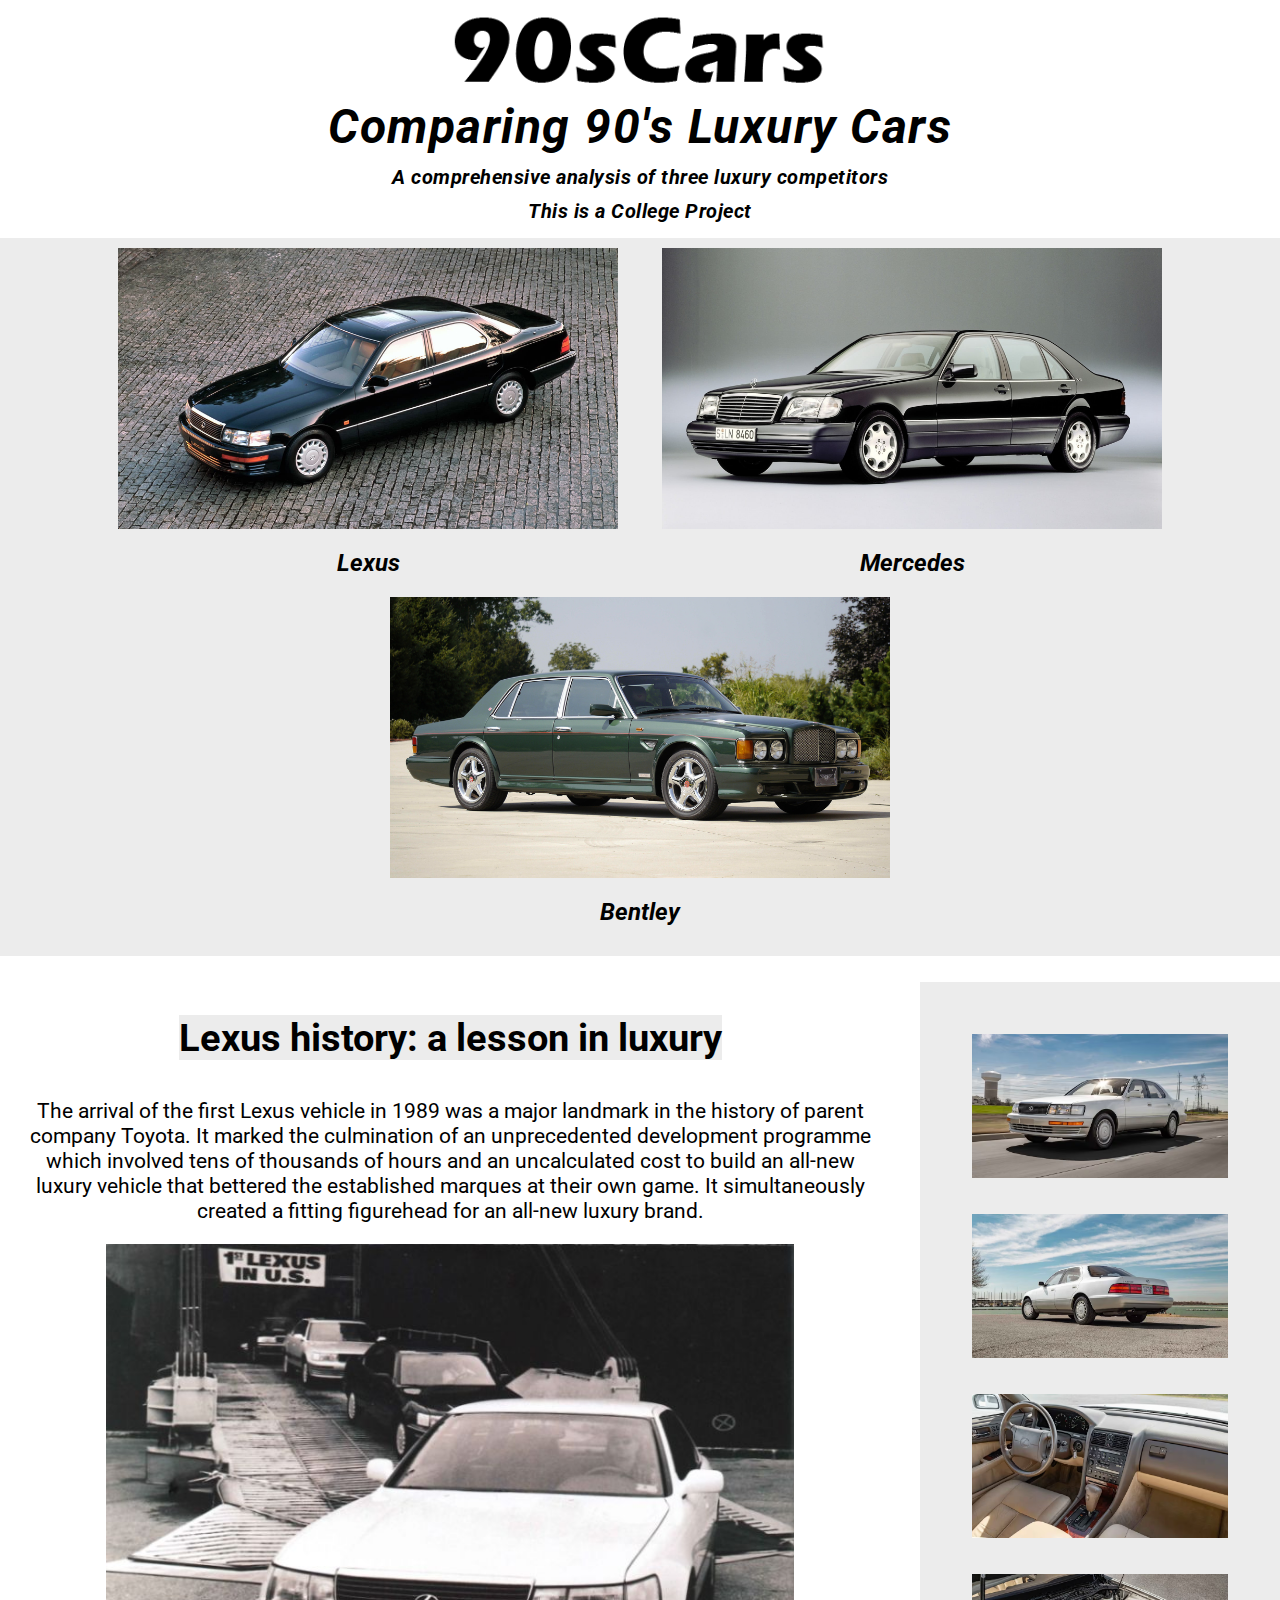
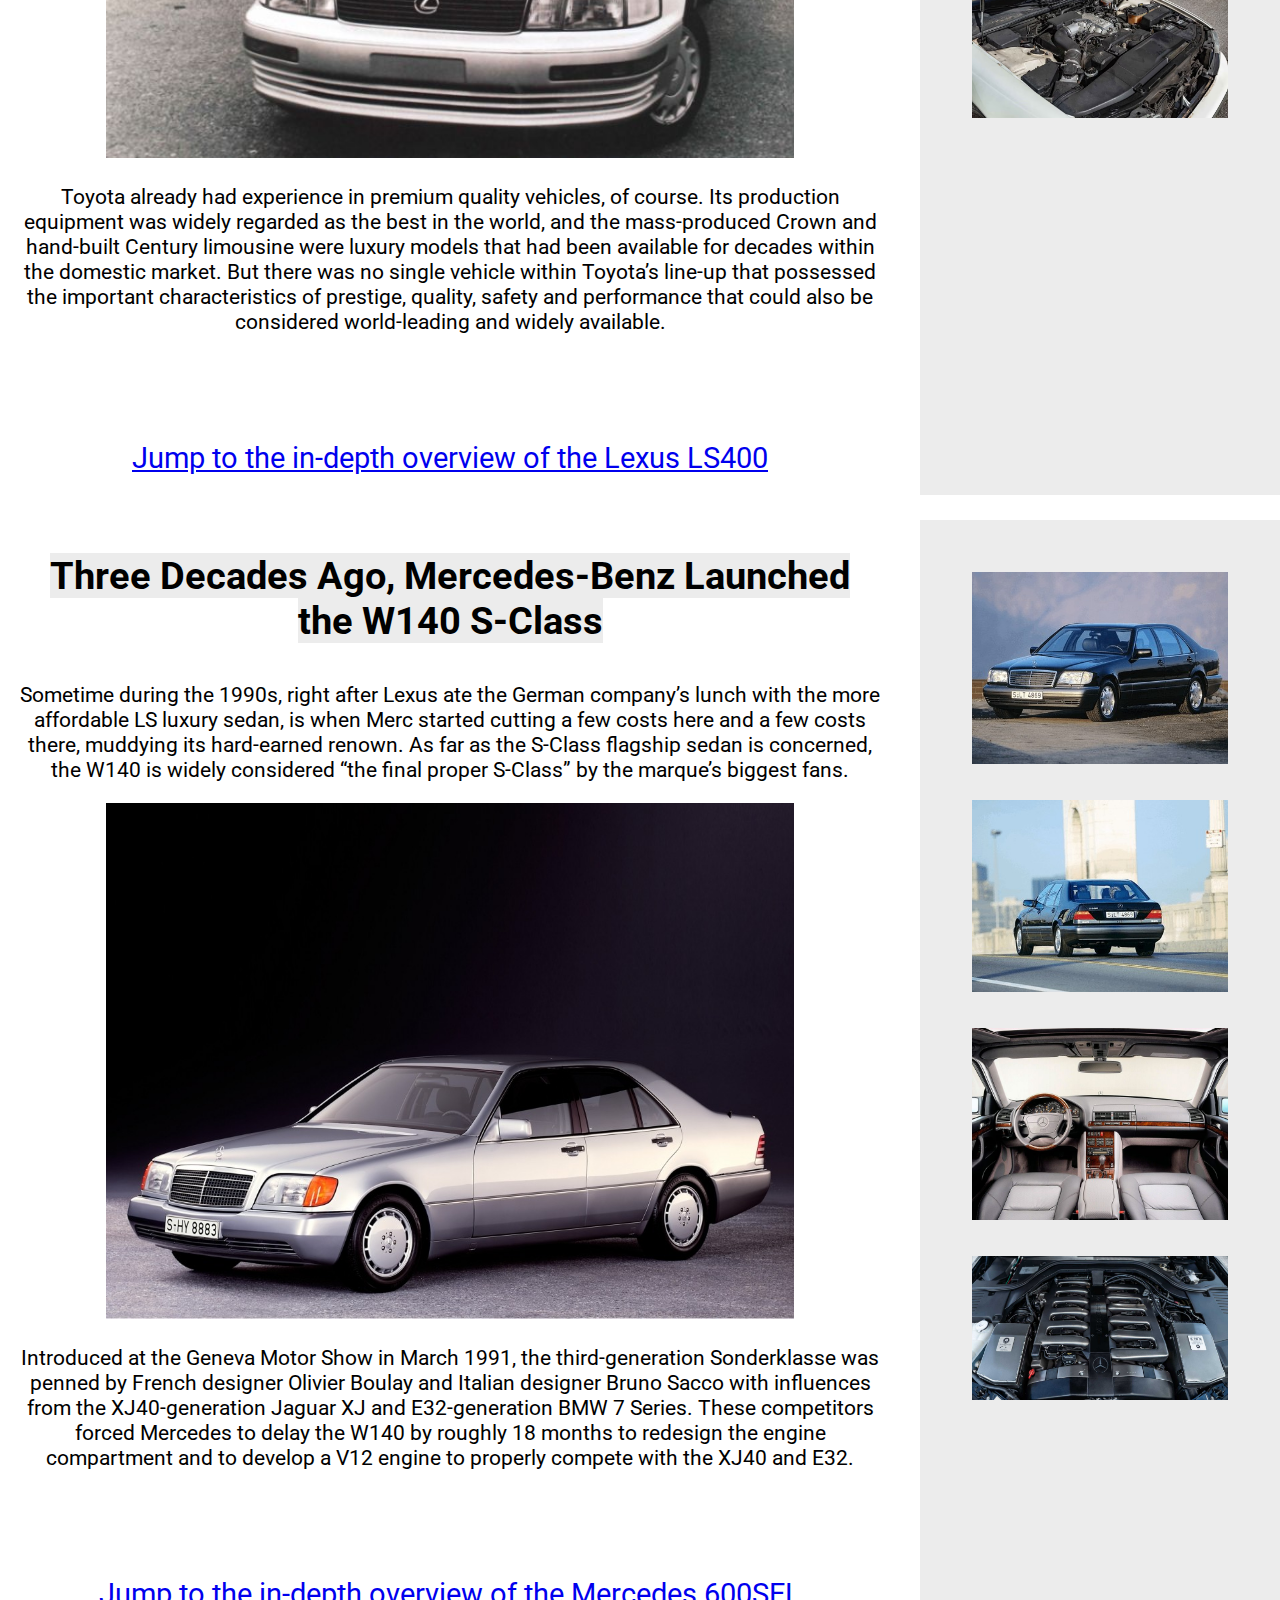
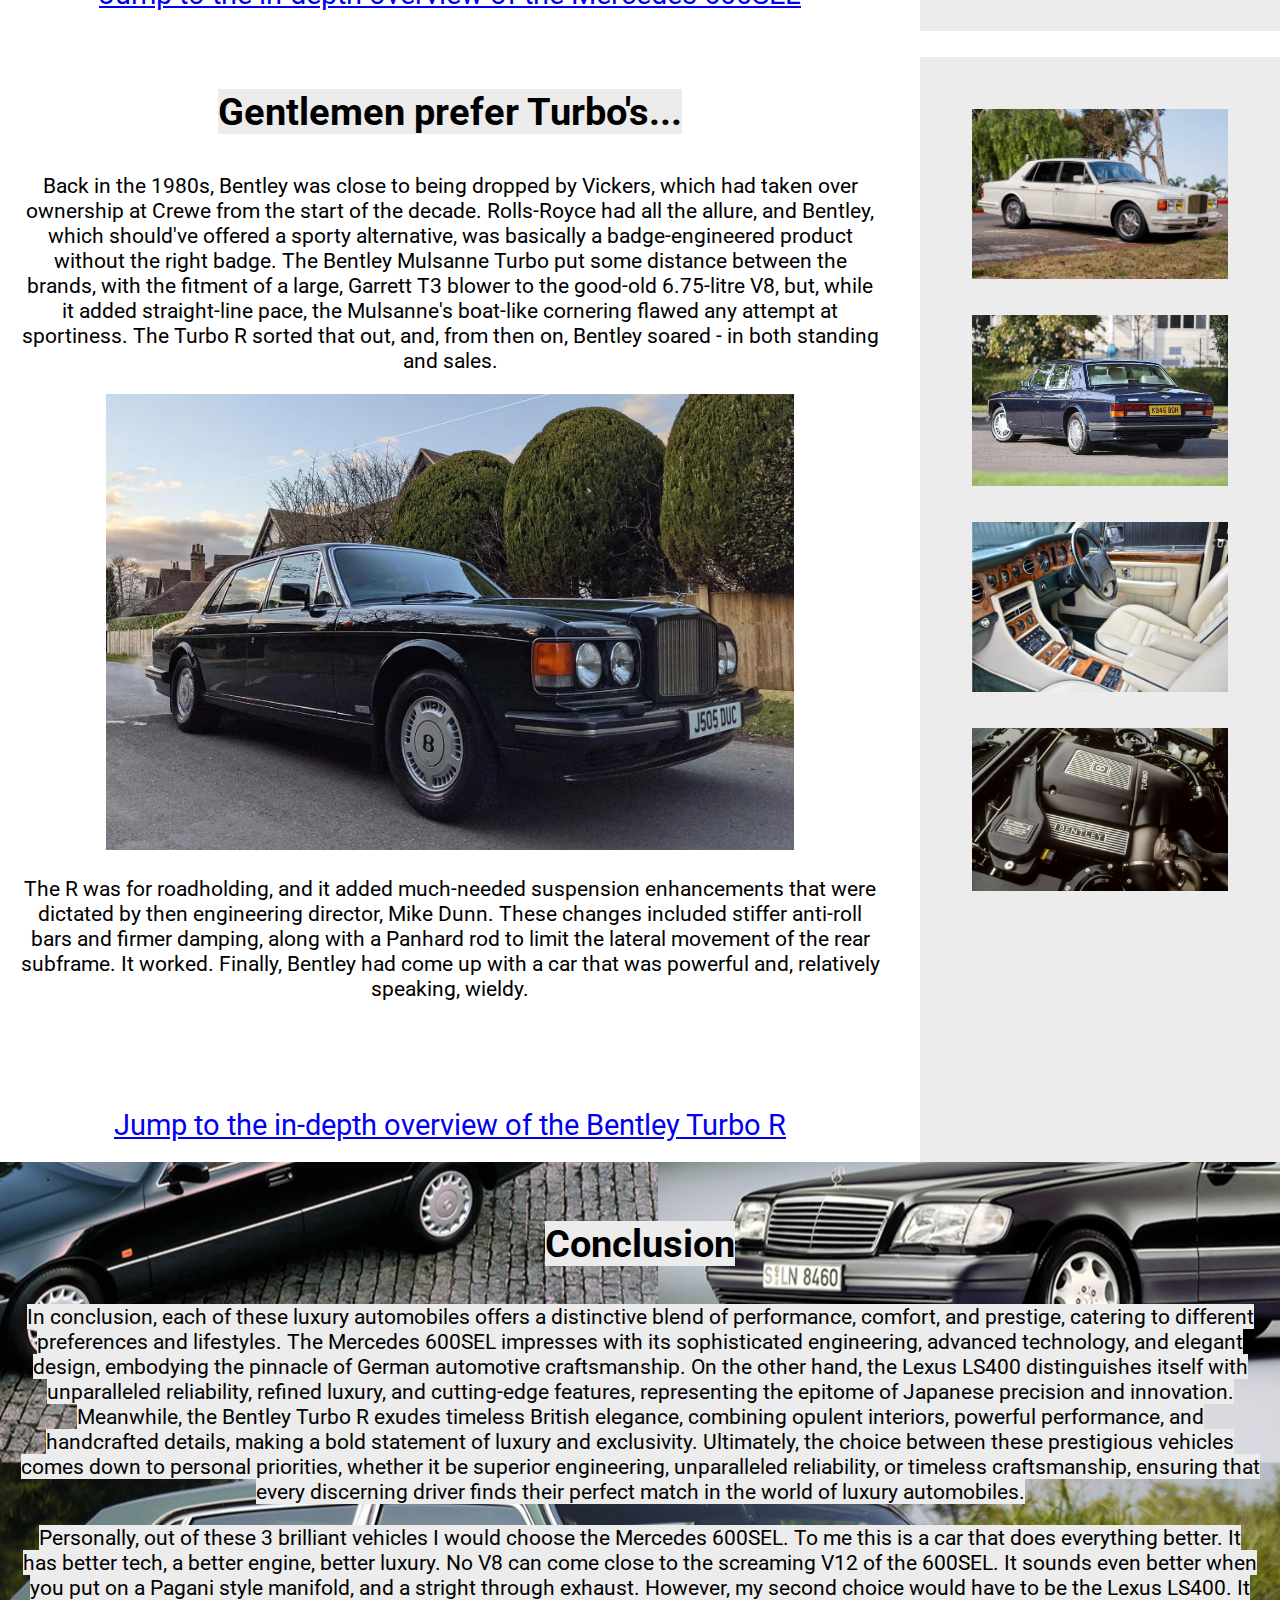
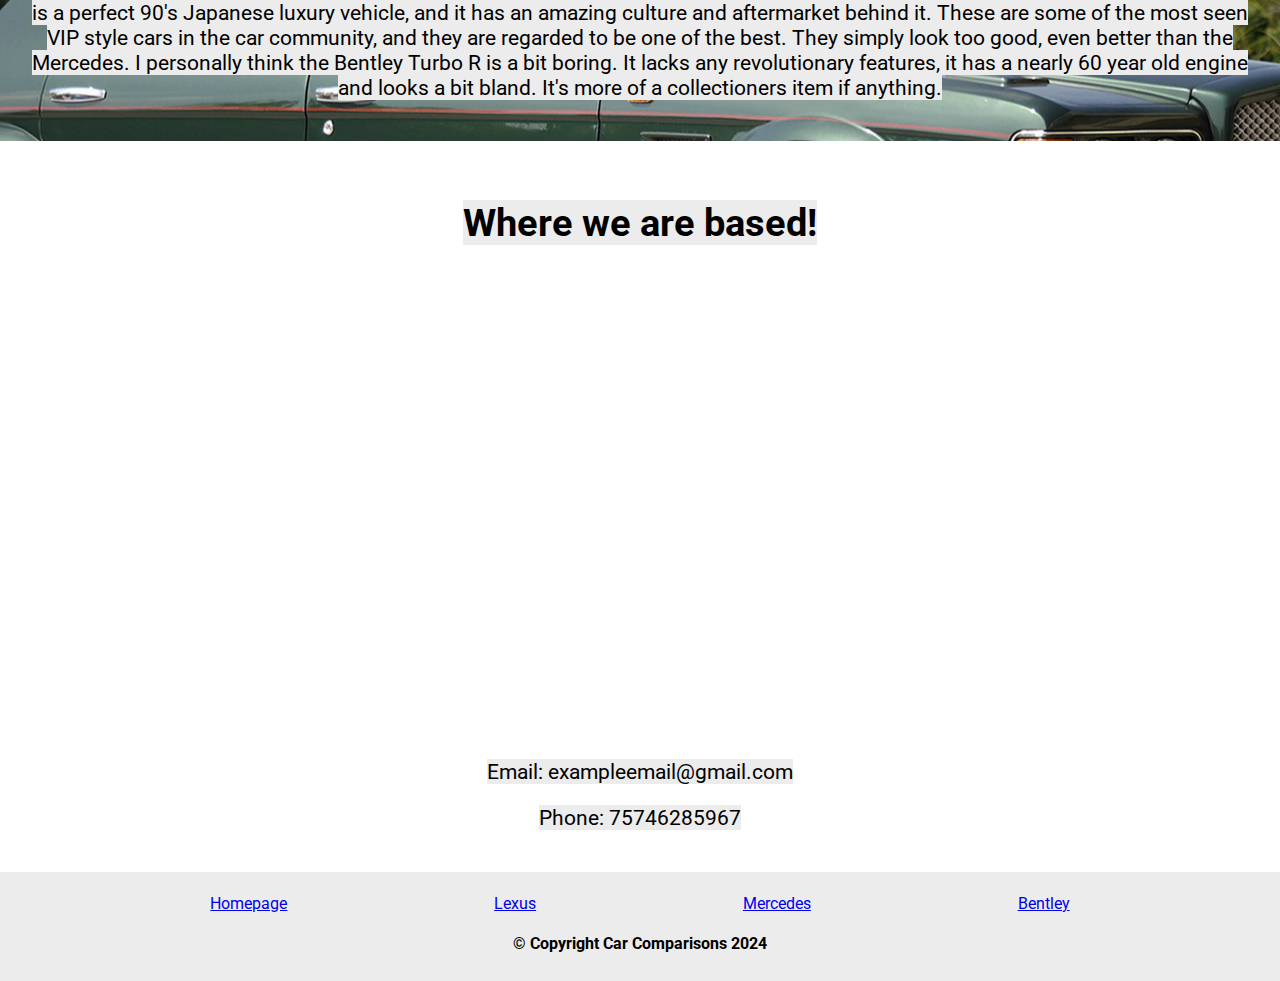
<file: index.html>
<!DOCTYPE html>
<html lang="en">
<head>
    <meta charset="UTF-8">
    <meta name="description" content="Car Market Comparison, car comaprison, comparing three cars, 90's cars, comparing 90's cars">
    <meta name="keywords" content="Car, Market, Comparison, Japan, Germany, UK, Modded cars, VIP, Lexus, Bentley, Mercedes, LS400, 600SEL, V12, V8, Turbo">
    <title>Comparing 90's Luxury Cars</title>
    <link rel="icon" type="image/x-icon" href="Images/favicon.ico">
    <link rel="stylesheet" href="Styles/homestyle.css">

    <!-- PIECE OF CODE TO SPECIFY A CUSTOM FONT -->
    <link rel="preconnect" href="https://fonts.googleapis.com">
    <link rel="preconnect" href="https://fonts.gstatic.com" crossorigin>
    <link href="https://fonts.googleapis.com/css2?family=Roboto:ital,wght@0,100;0,300;0,400;0,500;0,700;0,900;1,100;1,300;1,400;1,500;1,700;1,900&display=swap" rel="stylesheet">
    <!-- PIECE OF CODE TO SPECIFY A CUSTOM FONT -->

</head>
<body>
    <header>
        <img class="logo" src="Images/logo.png" alt="hens">
        <h1>Comparing 90's Luxury Cars</h1>
        <h1 class = "under">A comprehensive analysis of three luxury competitors</h1>
        <h1 class = "under">This is a College Project</h1>
    </header>
    <nav>
        <div class="car">
            <a href="lexus.html"><img src="Images/lexusls400.jpg" alt="lexusls400"></a>
            <p><h2>Lexus</h2></p>
        </div>
        <div class="car">
            <a href="mercedes.html"><img src="Images/merc600sel.jpg" alt="mercedes600sel"></a>
            <p><h2>Mercedes</h2></p>
        </div>
        <div class="car">
            <a href="bentley.html"><img src="Images/bentleyturbor.jpg" alt="bentleyturbor"></a>
            <p><h2>Bentley</h2></p>
        </div>
    </nav>
<main>
<div class="container">
    <article>
        <h3><span>Lexus history: a lesson in luxury</span></h3>
                <p>
                    The arrival of the first Lexus vehicle in 1989 was a major landmark in the history of parent company Toyota. It marked the culmination of 
                    an unprecedented development programme which involved tens of thousands of hours and an uncalculated cost to build an all-new luxury vehicle 
                    that bettered the established marques at their own game. It simultaneously created a fitting figurehead for an all-new luxury brand.
                </p>
                <img class="lexushistory" src="Images/Lexus-history.jpg" alt="First Lexus in America" width="80%" height="">
                <p class="bottom-p">
                    Toyota already had experience in premium quality vehicles, of course. Its production equipment was widely regarded as the best in the world, 
                    and the mass-produced Crown and hand-built Century limousine were luxury models that had been available for decades within the domestic market. 
                    But there was no single vehicle within Toyota’s line-up that possessed the important characteristics of prestige, quality, safety and performance 
                    that could also be considered world-leading and widely available.
                </p>
                <a class="under-article" href="lexus.html">Jump to the in-depth overview of the Lexus LS400</a>
    </article>
    
    <aside>
        <img class="aside-imgs" src="Images/lexus-front.avif" alt="Lexus Front" width="80%">
            <img class="aside-imgs" src="Images/lexus-rear.avif" alt="Lexus Front" width="80%">
            <img class="aside-imgs" src="Images/lexus-interior.avif" alt="Lexus Front" width="80%">
            <img class="aside-imgs" src="Images/lexus-engine.avif" alt="Lexus Front" width="80%">
    </aside>
</div>

<div class="container">
    <article>
        <h3><span>Three Decades Ago, Mercedes-Benz Launched the W140 S-Class</span></h3>
                <p>
                    Sometime during the 1990s, right after Lexus ate the German company’s lunch with the more affordable LS luxury sedan, is when Merc started cutting 
                    a few costs here and a few costs there, muddying its hard-earned renown. As far as the S-Class flagship sedan is concerned, the W140 is widely 
                    considered “the final proper S-Class” by the marque’s biggest fans.
                </p>
                <img class="w140history" src="Images/w140history.jpg" alt="W140 History" width="80%" height="">
                <p class="bottom-p">
                    Introduced at the Geneva Motor Show in March 1991, the third-generation Sonderklasse was penned by French designer Olivier Boulay and Italian designer 
                    Bruno Sacco with influences from the XJ40-generation Jaguar XJ and E32-generation BMW 7 Series. These competitors forced Mercedes to delay the W140 by 
                    roughly 18 months to redesign the engine compartment and to develop a V12 engine to properly compete with the XJ40 and E32.
                </p>
                <a class="under-article" href="mercedes.html">Jump to the in-depth overview of the Mercedes 600SEL</a>
    </article>
    
    <aside>
        <img class="aside-imgs" src="Images/merc-front.jpg" alt="Merc Front" width="80%" height="">
            <img class="aside-imgs" src="Images/merc-rear.jpg" alt="Merc Front" width="80%" height="">
            <img class="aside-imgs" src="Images/merc-interior.jpg" alt="Merc Front" width="80%" height="">
            <img class="aside-imgs" src="Images/merc-engine.jpg" alt="Merc Front" width="80%" height="">
    </aside>
</div>

<div class="container">
    <article>
        <h3><span>Gentlemen prefer Turbo's...</span></h3>
                <p>
                    Back in the 1980s, Bentley was close to being dropped by Vickers, which had taken over ownership at Crewe from the start of the decade. Rolls-Royce had 
                    all the allure, and Bentley, which should've offered a sporty alternative, was basically a badge-engineered product without the right badge. The Bentley 
                    Mulsanne Turbo put some distance between the brands, with the fitment of a large, Garrett T3 blower to the good-old 6.75-litre V8, but, while it added 
                    straight-line pace, the Mulsanne's boat-like cornering flawed any attempt at sportiness. The Turbo R sorted that out, and, from then on, Bentley soared - 
                    in both standing and sales.
                </p>
                <img class="bentleyhistory" src="Images/turborhistory.png" alt="Bentley History" width="80%" height="">   
                <p class="bottom-p">
                    The R was for roadholding, and it added much-needed suspension enhancements that were dictated by then engineering director, Mike Dunn. These changes included 
                    stiffer anti-roll bars and firmer damping, along with a Panhard rod to limit the lateral movement of the rear subframe. It worked. Finally, Bentley had come 
                    up with a car that was powerful and, relatively speaking, wieldy.
                </p>
                <a class="under-article" href="bentley.html">Jump to the in-depth overview of the Bentley Turbo R</a>
    </article>
    
    <aside>
        <img class="aside-imgs" src="Images/bentley-front.jpg" alt="Merc Front" width="80%" height="">
            <img class="aside-imgs" src="Images/bentley-rear.jpg" alt="Merc Front" width="80%" height="">
            <img class="aside-imgs" src="Images/bentley-interior.jpg" alt="Merc Front" width="80%" height="">
            <img class="aside-imgs" src="Images/bentley-engine.jpg" alt="Merc Front" width="80%" height="">
    </aside>
</div>

<article style="background-image: url('Images/homepage-img.png'); background-position: center;">
    <h3><span>Conclusion</span></h3>
    <p>
        <span>
        In conclusion, each of these luxury automobiles offers a distinctive blend of performance, comfort, and prestige, catering to different preferences and lifestyles. The Mercedes 
        600SEL impresses with its sophisticated engineering, advanced technology, and elegant design, embodying the pinnacle of German automotive craftsmanship. On the other hand, the Lexus 
        LS400 distinguishes itself with unparalleled reliability, refined luxury, and cutting-edge features, representing the epitome of Japanese precision and innovation. Meanwhile, the Bentley 
        Turbo R exudes timeless British elegance, combining opulent interiors, powerful performance, and handcrafted details, making a bold statement of luxury and exclusivity. Ultimately, 
        the choice between these prestigious vehicles comes down to personal priorities, whether it be superior engineering, unparalleled reliability, or timeless craftsmanship, ensuring that 
        every discerning driver finds their perfect match in the world of luxury automobiles.
        </span>
    </p>
    <p>
        <span> 
        Personally, out of these 3 brilliant vehicles I would choose the Mercedes 600SEL. To me this is a car that does everything better. It has better tech, a better engine, better luxury.
        No V8 can come close to the screaming V12 of the 600SEL. It sounds even better when you put on a Pagani style manifold, and a stright through exhaust. However, my second choice would have to be
        the Lexus LS400. It is a perfect 90's Japanese luxury vehicle, and it has an amazing culture and aftermarket behind it. These are some of the most seen VIP style cars in the car community,
        and they are regarded to be one of the best. They simply look too good, even better than the Mercedes. I personally think the Bentley Turbo R is a bit boring. It lacks any revolutionary features,
        it has a nearly 60 year old engine and looks a bit bland. It's more of a collectioners item if anything.
        </span>
    </p>
</article>

<article>
    <h3><span>Where we are based!</span></h3>
    <iframe src="https://www.google.com/maps/embed?pb=!1m18!1m12!1m3!1d2345.671605137261!2d-7.360869221932809!3d53.99085372630354!2m3!1f0!2f0!3f0!3m2!1i1024!2i768!4f13.1!3m3!1m2!1s0x485e0dd330be96f5%3A0xd1f3a395f255188c!2sCock%20Hill%2C%20Townparks%2C%20Cavan!5e0!3m2!1sen!2sie!4v1713126944908!5m2!1sen!2sie" 
    width="600" height="450" style="border:0;" allowfullscreen="" loading="lazy" referrerpolicy="no-referrer-when-downgrade"></iframe>
    <p>
        <span>
            Email: exampleemail@gmail.com
        </span>
    </p>
    <p>
        <span>
            Phone: 75746285967
        </span>
    </p>
</article>

</main>
<footer>
    <ul>
        <li><a href="index.html">Homepage</a></li>
        <li><a href="lexus.html">Lexus</a></li>
        <li><a href="mercedes.html">Mercedes</a></li>
        <li><a href="bentley.html">Bentley</a></li>
    </ul>
    <h4>© Copyright Car Comparisons 2024</h4>
</footer>
</body>
</html>
</file>
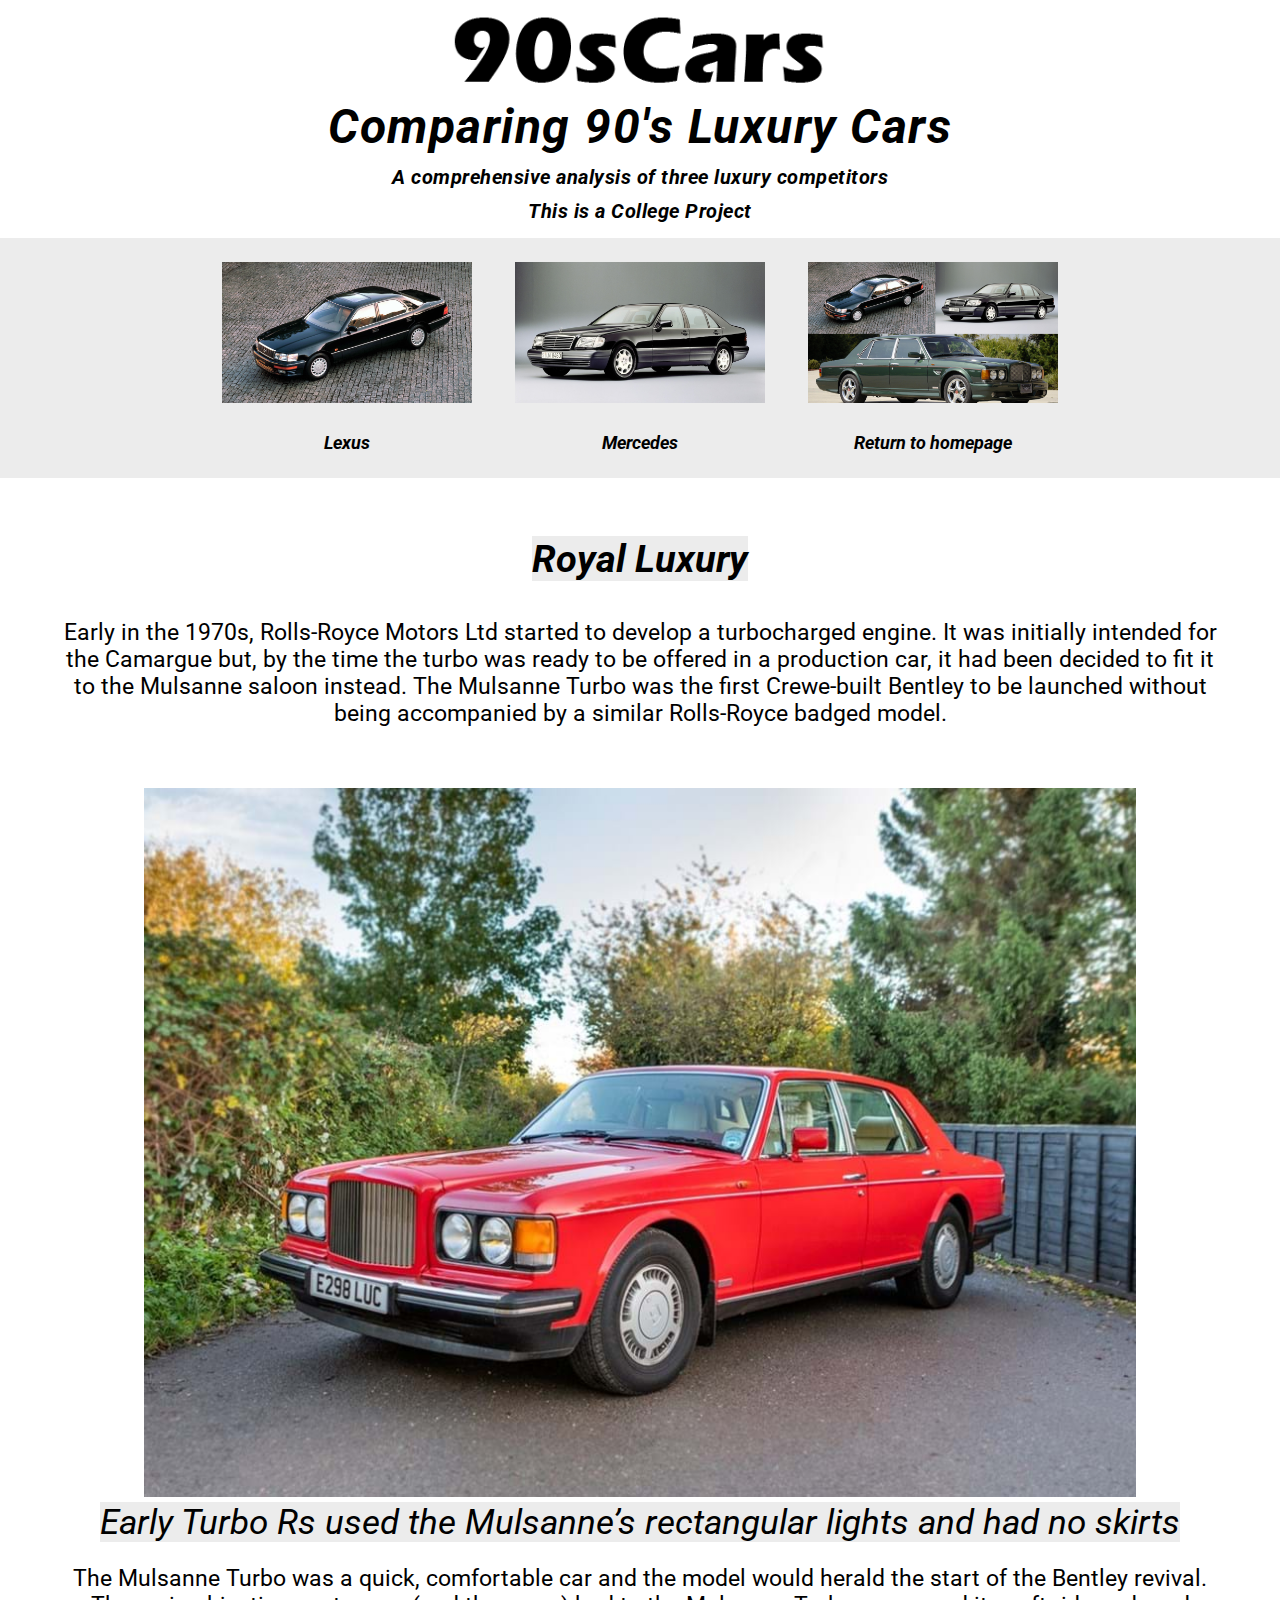
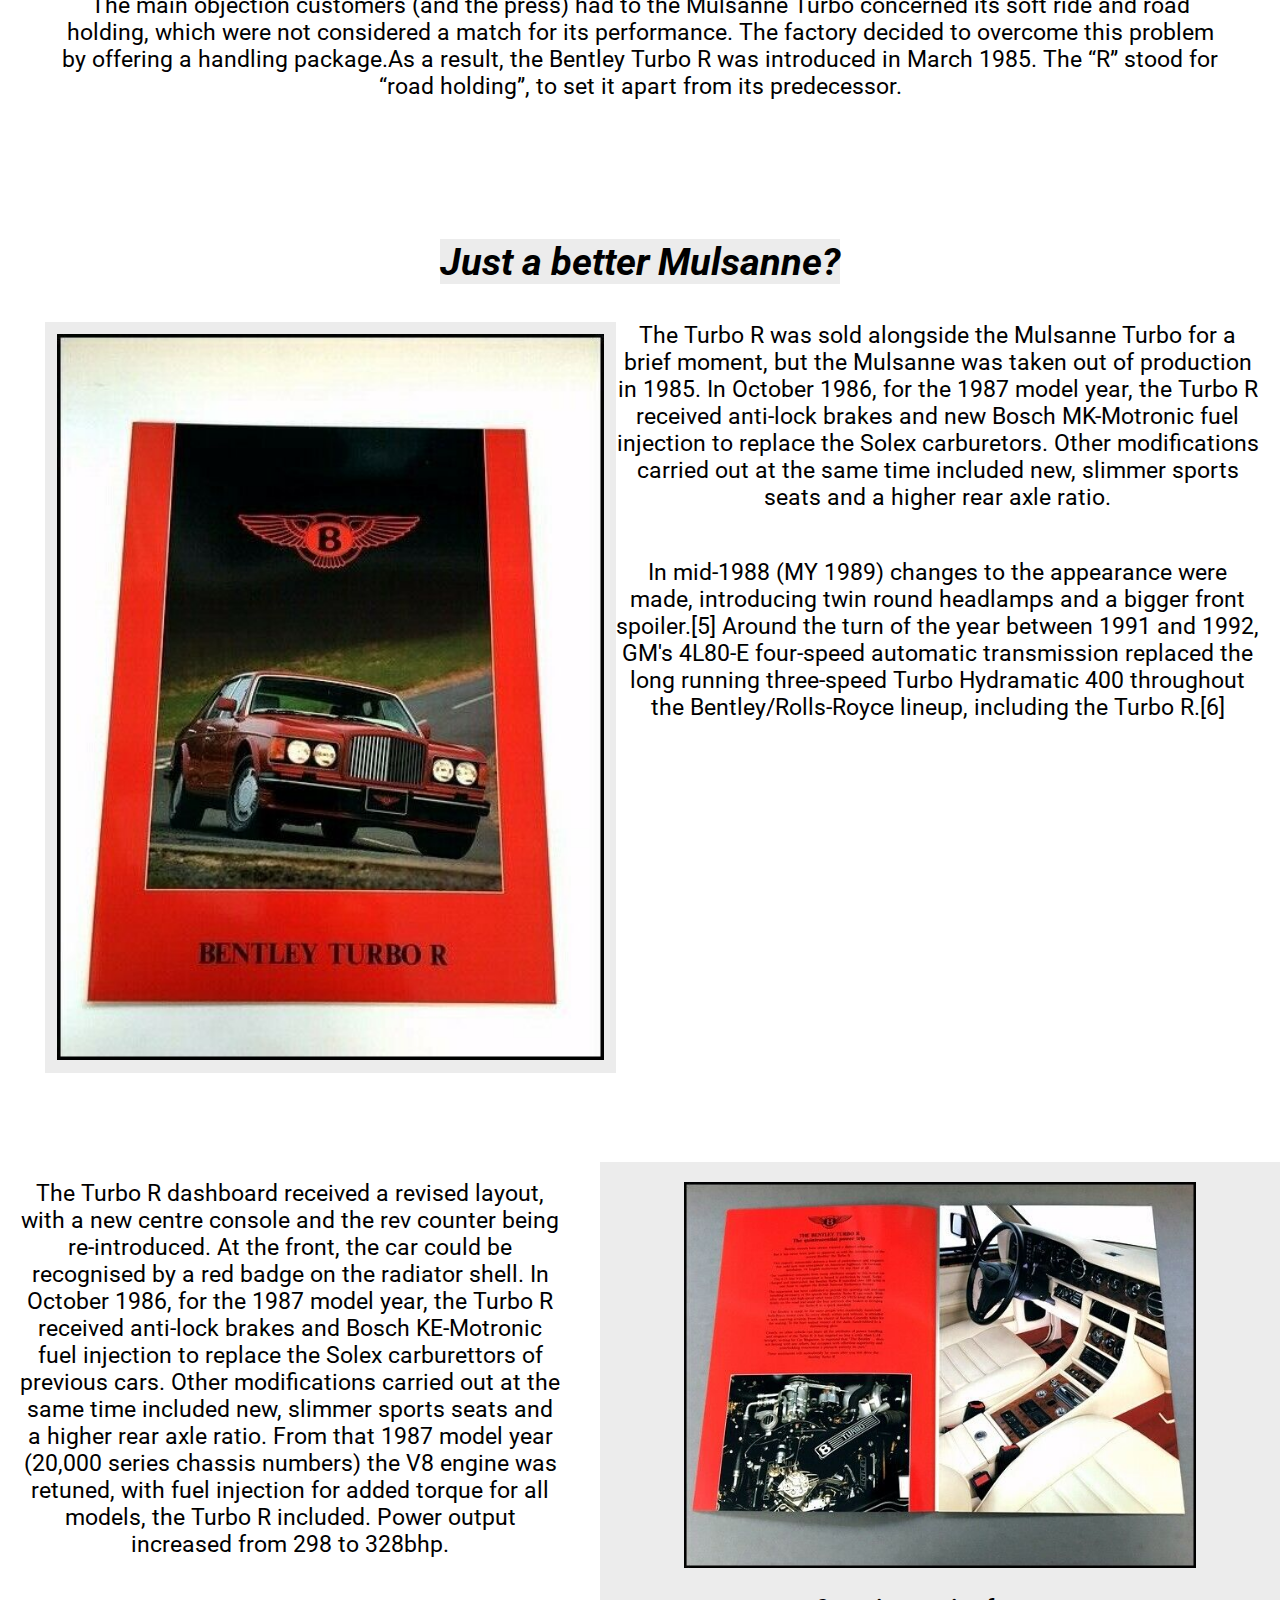
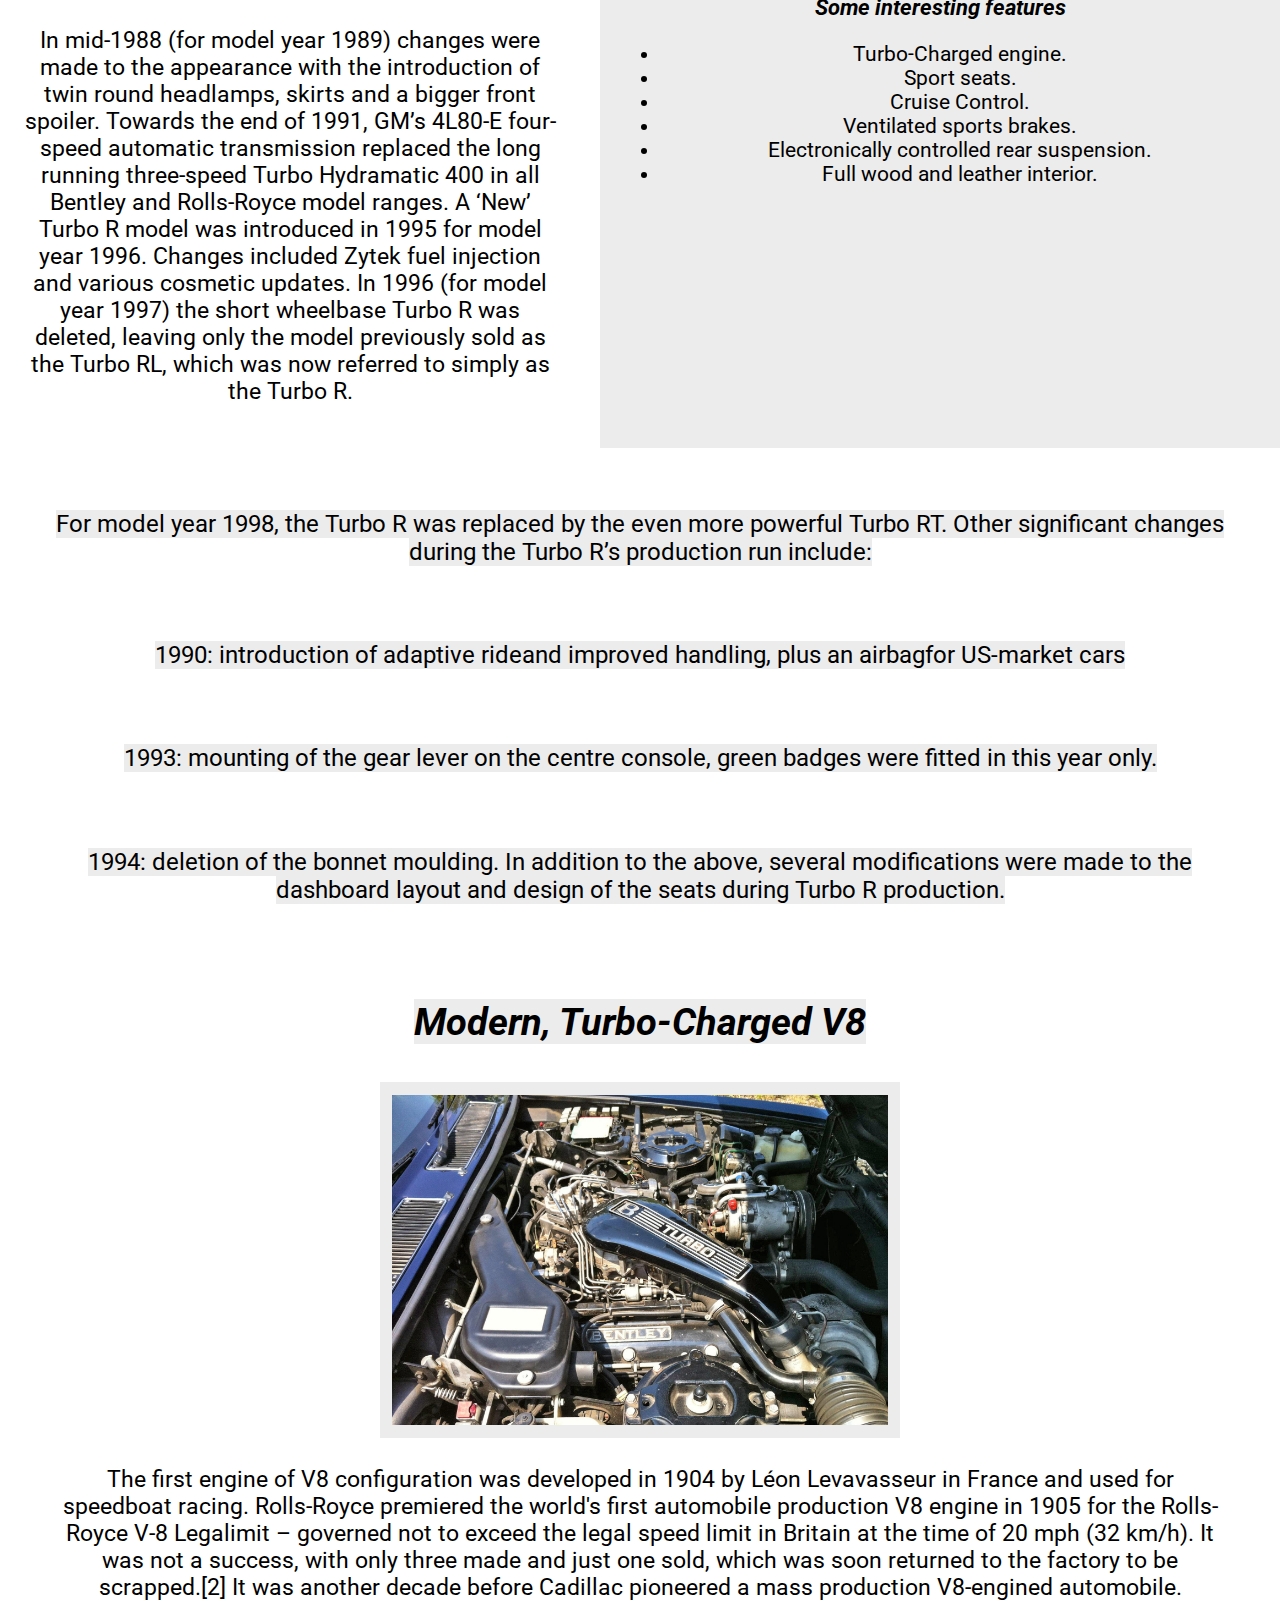
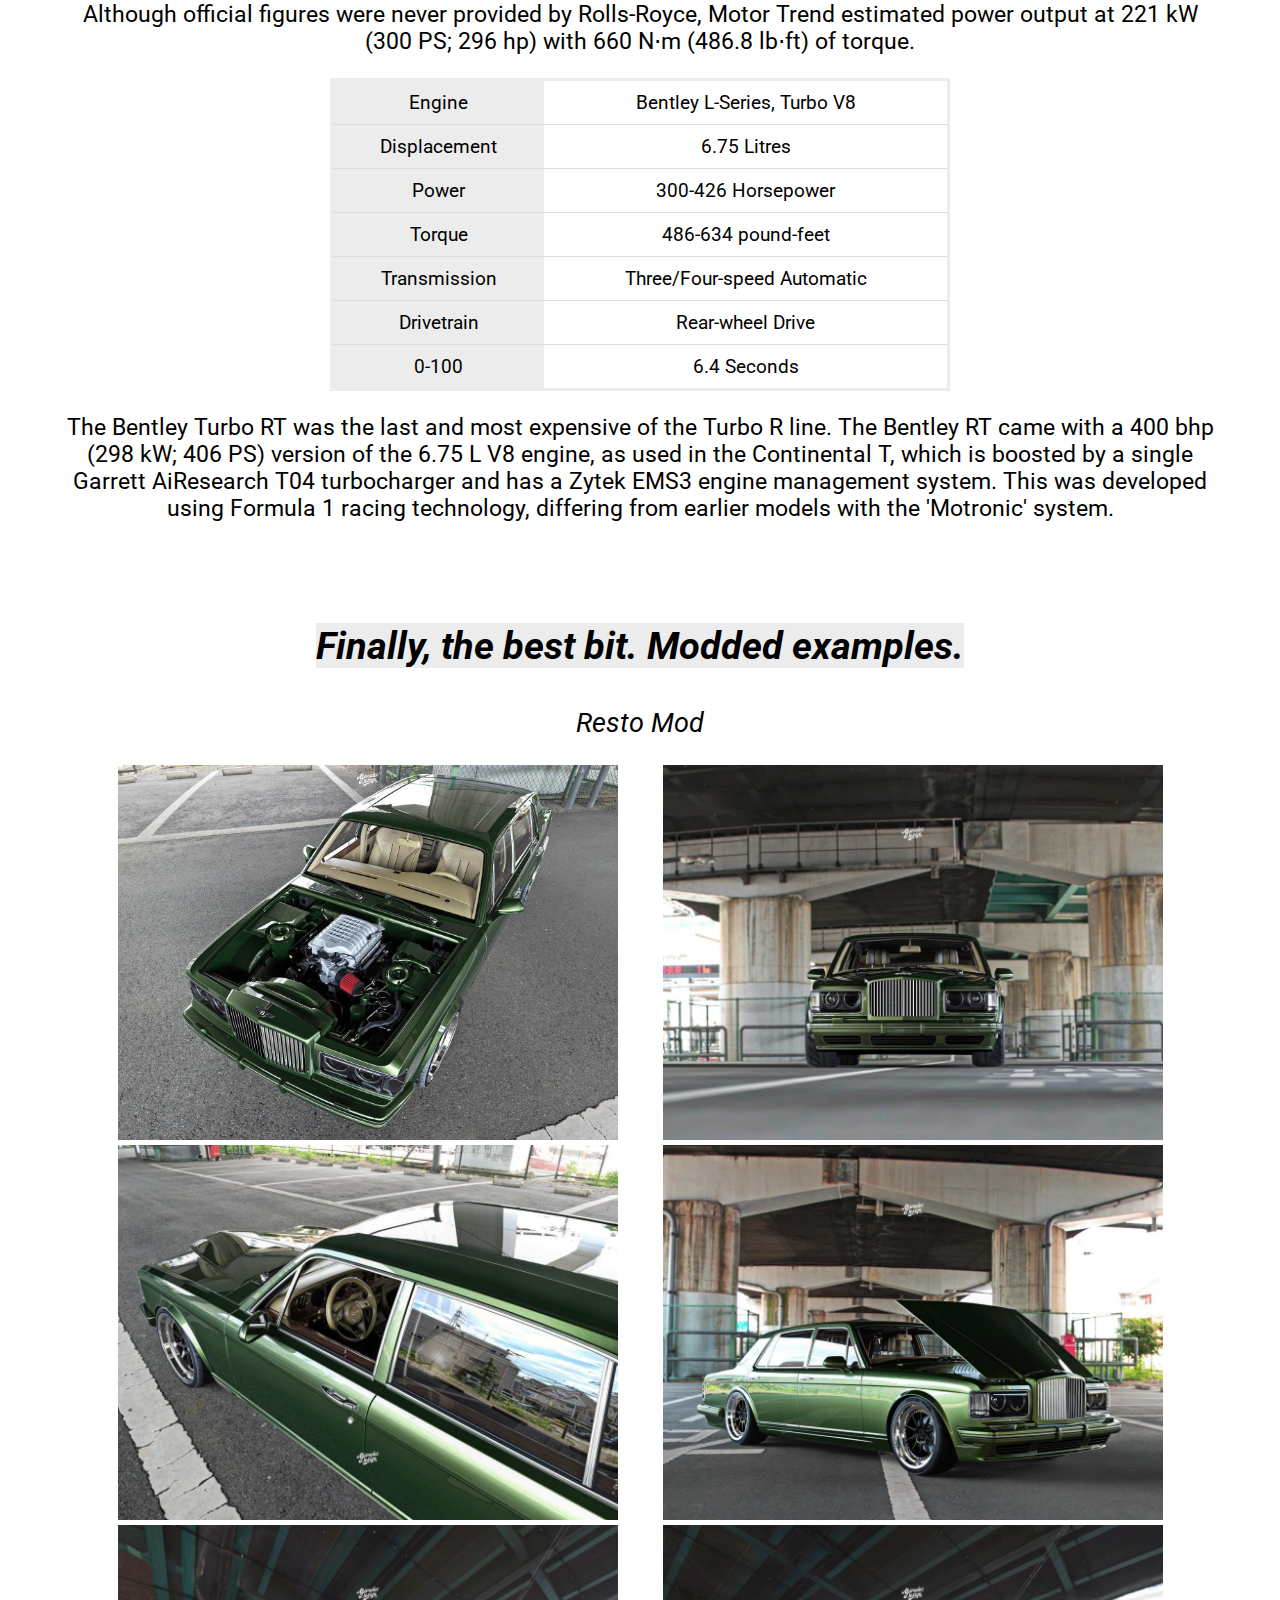
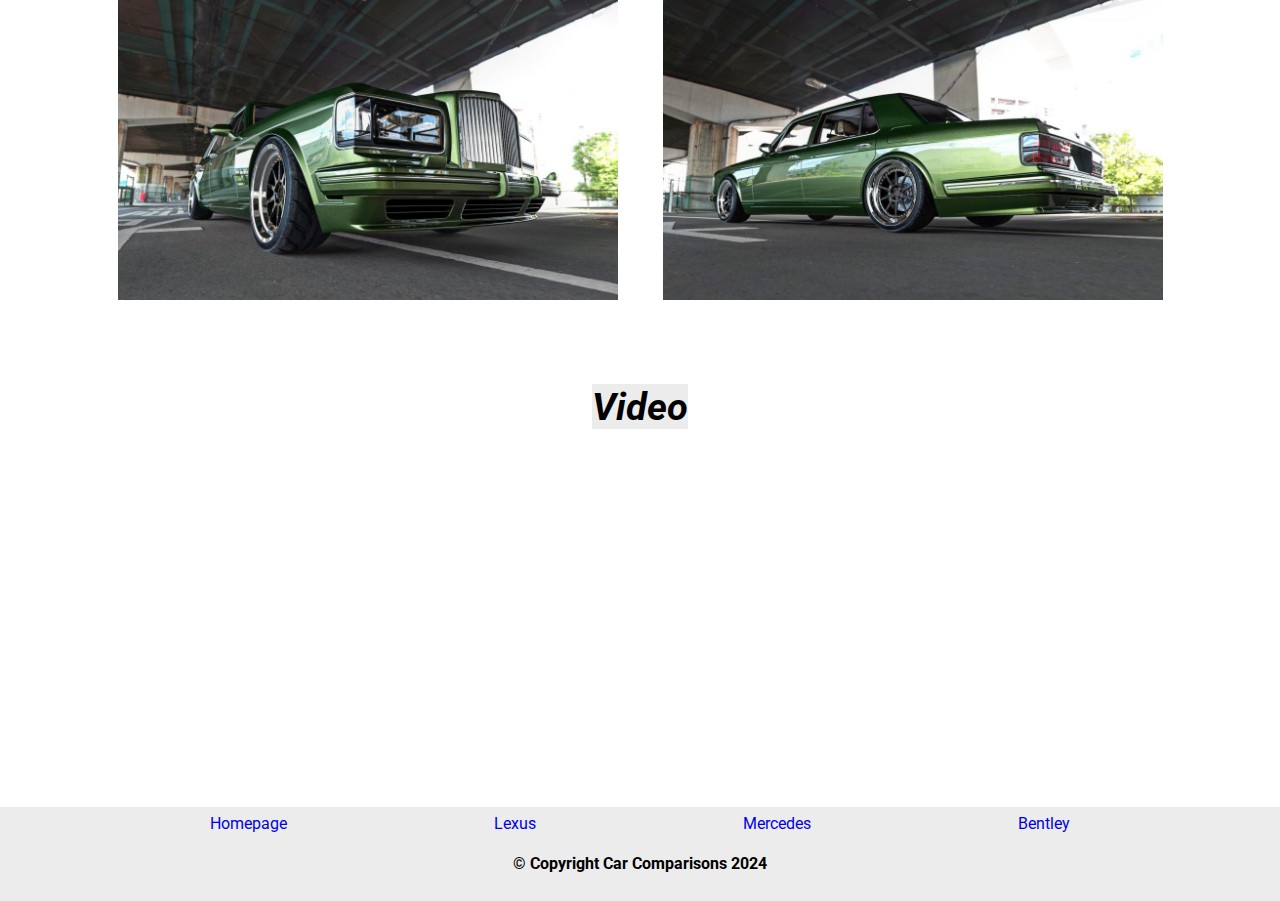
<file: bentley.html>
<!DOCTYPE html>
<html lang="en">
<head>
    <meta charset="UTF-8">
    <meta name="description" content="Car Market Comparison, car comaprison, comparing three cars, 90's cars, comparing 90's cars">
    <meta name="keywords" content="Car, Market, Comparison, Japan, Germany, UK, Modded cars, VIP, Lexus, Bentley, Mercedes, LS400, 600SEL, V12, V8, Turbo">
    <title>Comparing 90's Luxury Cars</title>
    <link rel="icon" type="image/x-icon" href="Images/favicon.ico">
    <link rel="stylesheet" href="Styles/bentstyle.css">

    <!-- PIECE OF CODE TO SPECIFY A CUSTOM FONT -->
    <link rel="preconnect" href="https://fonts.googleapis.com">
    <link rel="preconnect" href="https://fonts.gstatic.com" crossorigin>
    <link href="https://fonts.googleapis.com/css2?family=Roboto:ital,wght@0,100;0,300;0,400;0,500;0,700;0,900;1,100;1,300;1,400;1,500;1,700;1,900&display=swap" rel="stylesheet">
    <!-- PIECE OF CODE TO SPECIFY A CUSTOM FONT -->

</head>
<body>
    <header>
        <img class="logo" src="Images/logo.png" alt="hens">
        <h1>Comparing 90's Luxury Cars</h1>
        <h1 class = "under">A comprehensive analysis of three luxury competitors</h1>
        <h1 class = "under">This is a College Project</h1>
    </header>
    <nav>
        <div class="car">
            <a href="lexus.html"><img src="Images/lexusls400.jpg" alt="homepage"></a>
            <p><h2>Lexus</h2></p>
        </div>
        <div class="car">
            <a href="mercedes.html"><img src="Images/merc600sel.jpg" alt="mercedes600sel"></a>
            <p><h2>Mercedes</h2></p>
        </div>
        <div class="car">
            <a href="index.html"><img src="Images/homepage-img.png" alt="bentleyturbor"></a>
            <p><h2>Return to homepage</h2></p>
        </div>
    </nav>
<main>

<article>
    <h3><span>Royal Luxury</span></h3>
            <p style="padding: 3%; padding-top: 0%;">
                Early in the 1970s, Rolls-Royce Motors Ltd started to develop a turbocharged engine. It was initially intended for the Camargue but, by the time the turbo was ready to 
                be offered in a production car, it had been decided to fit it to the Mulsanne saloon instead. The Mulsanne Turbo was the first Crewe-built Bentley to be launched
                without being accompanied by a similar Rolls-Royce badged model.
            </p>
            <img src="Images/earlyturbor.jpg" alt="earlyturbor" width="80%" height="">

            <p class="imgdescription"><span>Early Turbo Rs used the Mulsanne’s rectangular lights and had no skirts</span></p>

            <p style="padding: 3%; padding-top: 0%;">
                The Mulsanne Turbo was a quick, comfortable car and the model would herald the start of the Bentley revival. The main objection customers (and the press) had to the Mulsanne Turbo concerned its
                soft ride and road holding, which were not considered a match for its performance. The factory decided to overcome this problem by offering a handling package.As a result, the Bentley Turbo R was
                introduced in March 1985. The “R” stood for “road holding”, to set it apart from its predecessor.
            </p>
</article>


<div class="container">
    <article style="padding-bottom: 5%;">
        <h3><span>Just a better Mulsanne?</span></h3>                      
        <p style="padding-left: 2%;">
            <img src="Images/turborbrochure.jpg" alt="poster" width="45%" height="" style="float: left; padding: 1%; background-color: #ececec;">
            The Turbo R was sold alongside the Mulsanne Turbo for a brief moment, but the Mulsanne was taken out of production in 1985. In October 1986, for the 1987 model year, the Turbo R 
            received anti-lock brakes and new Bosch MK-Motronic fuel injection to replace the Solex carburetors. Other modifications carried out at the same time included new, slimmer sports seats and a higher rear axle ratio.
        </p>
        <p style="padding-left: 2%; padding-top: 2%;">
            In mid-1988 (MY 1989) changes to the appearance were made, introducing twin round headlamps and a bigger front spoiler.[5] Around the turn of the year between 1991 and 1992, GM's 4L80-E four-speed 
            automatic transmission replaced the long running three-speed Turbo Hydramatic 400 throughout the Bentley/Rolls-Royce lineup, including the Turbo R.[6]
        </p> 
    </article>
</div>

<div class="container">
    <article>
        <p>                        
            The Turbo R dashboard received a revised layout, with a new centre console and the rev counter being re-introduced. At the front, the car could be recognised by a red badge on the radiator shell.
            In October 1986, for the 1987 model year, the Turbo R received anti-lock brakes and Bosch KE-Motronic fuel injection to replace the Solex carburettors of previous cars.
            Other modifications carried out at the same time included new, slimmer sports seats and a higher rear axle ratio. From that 1987 model year (20,000 series chassis numbers) the V8 engine 
            was retuned, with fuel injection for added torque for all models, the Turbo R included. Power output increased from 298 to 328bhp.
        </p>
        <br>
        <p>
            In mid-1988 (for model year 1989) changes were made to the appearance with the introduction of twin round headlamps, skirts and a bigger front spoiler. Towards the end of 1991, GM’s 4L80-E four-speed 
            automatic transmission replaced the long running three-speed Turbo Hydramatic 400 in all Bentley and Rolls-Royce model ranges. A ‘New’ Turbo R model was introduced in 1995 for model year 1996. Changes
            included Zytek fuel injection and various cosmetic updates. In 1996 (for model year 1997) the short wheelbase Turbo R was deleted, leaving only the model previously sold as the Turbo RL, which was now referred to
            simply as the Turbo R.
        </p>
    </article>

    <aside >
        <img src="Images/turborbrochure2.jpg" alt="brochure" width="80%" height="">
            <h3 style="font-size: 140%;"><span>Some interesting features</span></h3>
            <ul>
                <li>Turbo-Charged engine.</li>
                <li>Sport seats.</li>
                <li>Cruise Control.</li>
                <li>Ventilated sports brakes.</li>
                <li>Electronically controlled rear suspension.</li>
                <li>Full wood and leather interior.</li>      
            </ul>              
    </aside>
</div>   

<p class="finishingparas">      
    <span> 
        For model year 1998, the Turbo R was replaced by the even more powerful Turbo RT. Other significant changes during the Turbo R’s production run include: 
    </span>
</p>
<p class="finishingparas" style="padding-top: 1%;"> 
    <span>
        1990: introduction of adaptive rideand improved handling, plus an airbagfor US-market cars
    </span>
</p> 
<p class="finishingparas" style="padding-top: 1%;"> 
    <span>
        1993: mounting of the gear lever on the centre console, green badges were fitted in this year only. 
    </span>
</p> 
<p class="finishingparas" style="padding-top: 1%; padding-bottom: 1%;"> 
    <span>
        1994: deletion of the bonnet moulding. In addition to the above, several modifications were made to the dashboard layout and design of the seats during Turbo R production.
    </span>
</p> 

<article>
    <h3><span>Modern, Turbo-Charged V8</span></h3>    
    <img src="Images/turborengine.jpg" alt="engine" width="40%" height="" style="padding: 1%; background-color: #ececec;">                  
    <p style="padding: 3%; padding-top: 0%; padding-bottom: 0%;">      
        The first engine of V8 configuration was developed in 1904 by Léon Levavasseur in France and used for speedboat racing. Rolls-Royce premiered the world's first automobile production V8 engine in 
        1905 for the Rolls-Royce V-8 Legalimit – governed not to exceed the legal speed limit in Britain at the time of 20 mph (32 km/h). It was not a success, with only three made and just one sold, which 
        was soon returned to the factory to be scrapped.[2] It was another decade before Cadillac pioneered a mass production V8-engined automobile.
        Although official figures were never provided by Rolls-Royce, Motor Trend estimated power output at 221 kW (300 PS; 296 hp) with 660 N⋅m (486.8 lb⋅ft) of torque. 
    </p>

    <table>
        <tr>
            <td style="background-color: #ececec;">Engine</td>
            <td>Bentley L-Series, Turbo V8</td>
        </tr>
        <tr>
            <td style="background-color: #ececec;">Displacement</td>
            <td>6.75 Litres</td>
        </tr>
        <tr>
            <td style="background-color: #ececec;">Power</td>
            <td>300-426 Horsepower</td>
        </tr>
        <tr>
            <td style="background-color: #ececec;">Torque</td>
            <td>486-634 pound-feet</td>
        </tr>
        <tr>
            <td style="background-color: #ececec;">Transmission</td>
            <td>Three/Four-speed Automatic</td>
        </tr>
        <tr>
            <td style="background-color: #ececec;">Drivetrain</td>
            <td>Rear-wheel Drive</td>
        </tr>
        <tr>
            <td style="background-color: #ececec;">0-100</td>
            <td>6.4 Seconds</td>
        </tr>
    </table>

    <p style="padding: 3%; padding-top: 0%; padding-bottom: 0%;">
        The Bentley Turbo RT was the last and most expensive of the Turbo R line. The Bentley RT came with a 400 bhp (298 kW; 406 PS) version of the 6.75 L V8 engine, as used in the Continental T, which is boosted 
        by a single Garrett AiResearch T04 turbocharger and has a Zytek EMS3 engine management system. This was developed using Formula 1 racing technology, differing from earlier models with the 'Motronic' system.
    </p>
</article>

<article>
    <h3><span>Finally, the best bit. Modded examples.</span></h3>
    <p style="font-size: 140%; font-style: italic;">Resto Mod</p>

    <div class="img-row">
        <img src="Images/resto1.jpg" alt="resto1">
        <img src="Images/resto2.jpg" alt="resto2">
        <img src="Images/resto3.jpg" alt="resto3">
    </div>

    <div class="img-row">
        <img src="Images/resto4.jpg" alt="resto4">
        <img src="Images/resto5.jpg" alt="resto5">
        <img src="Images/resto6.jpg" alt="resto">
    </div>   
</article>

<article>
    <h3><span>Video</span></h3>

    <iframe width="560" height="315" src="https://www.youtube.com/embed/n6G8BMkNw_w?si=FrQwqMS7XmSbmZMO" title="YouTube video player" frameborder="0" allow="accelerometer; autoplay; clipboard-write; 
    encrypted-media; gyroscope; picture-in-picture; web-share" referrerpolicy="strict-origin-when-cross-origin" allowfullscreen>
    </iframe>
</article>

</main>
<footer>
    <a href="index.html">Homepage</a>
    <a href="lexus.html">Lexus</a>
    <a href="mercedes.html">Mercedes</a>
    <a href="bentley.html">Bentley</a>   

    <h4>© Copyright Car Comparisons 2024</h4>
</footer>
</body>
</html>
</file>
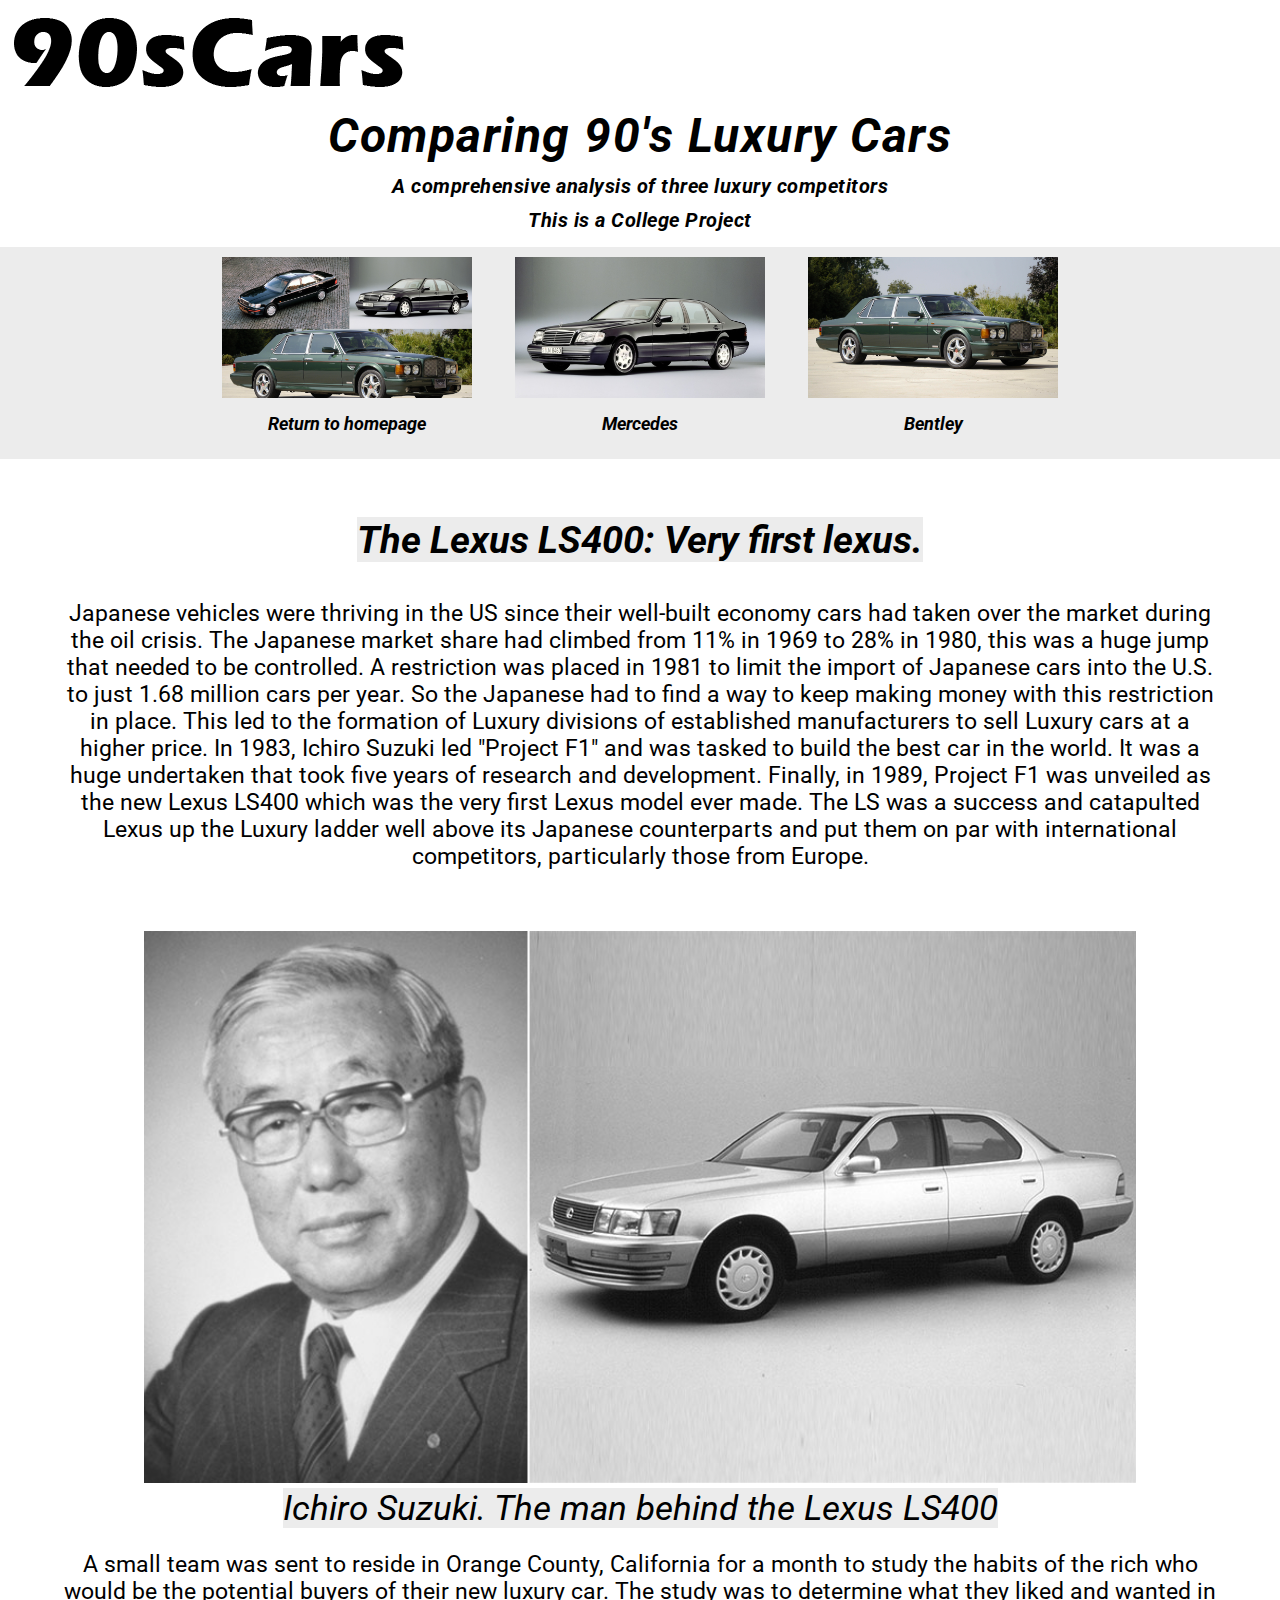
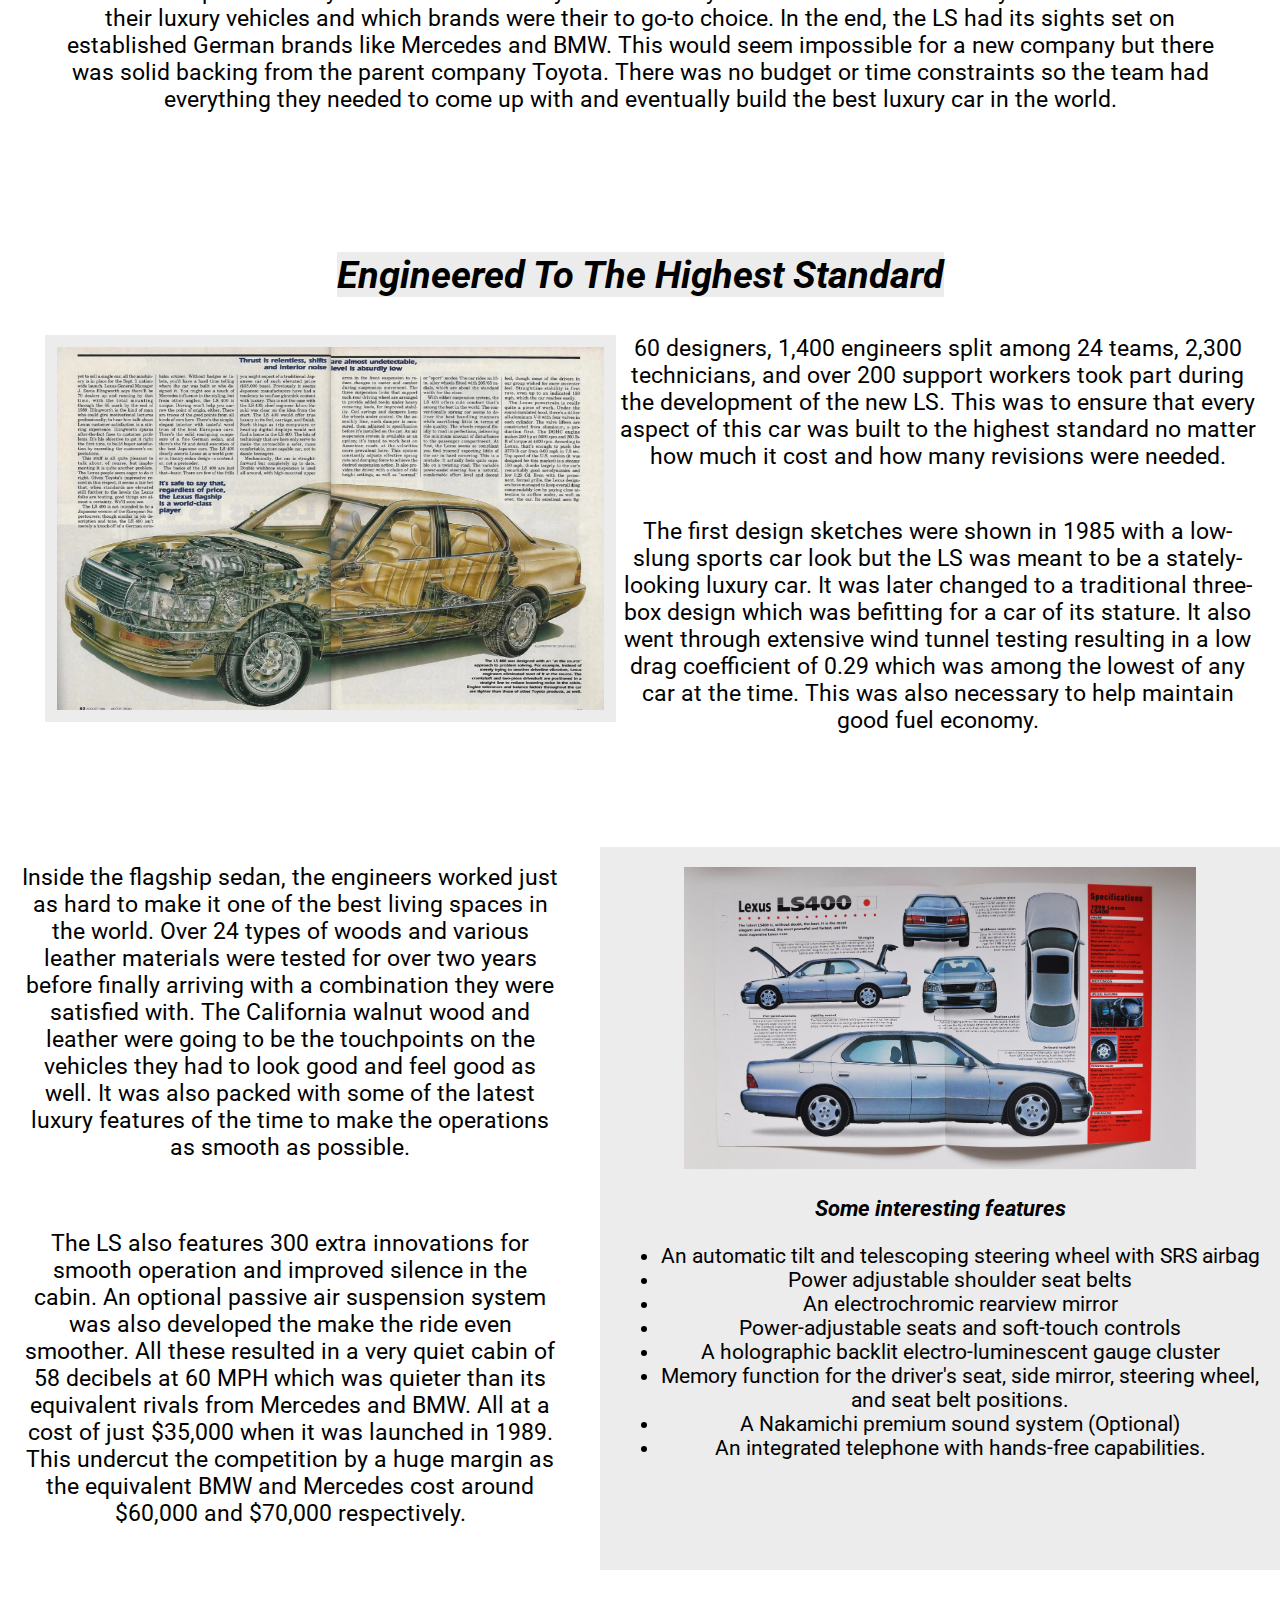
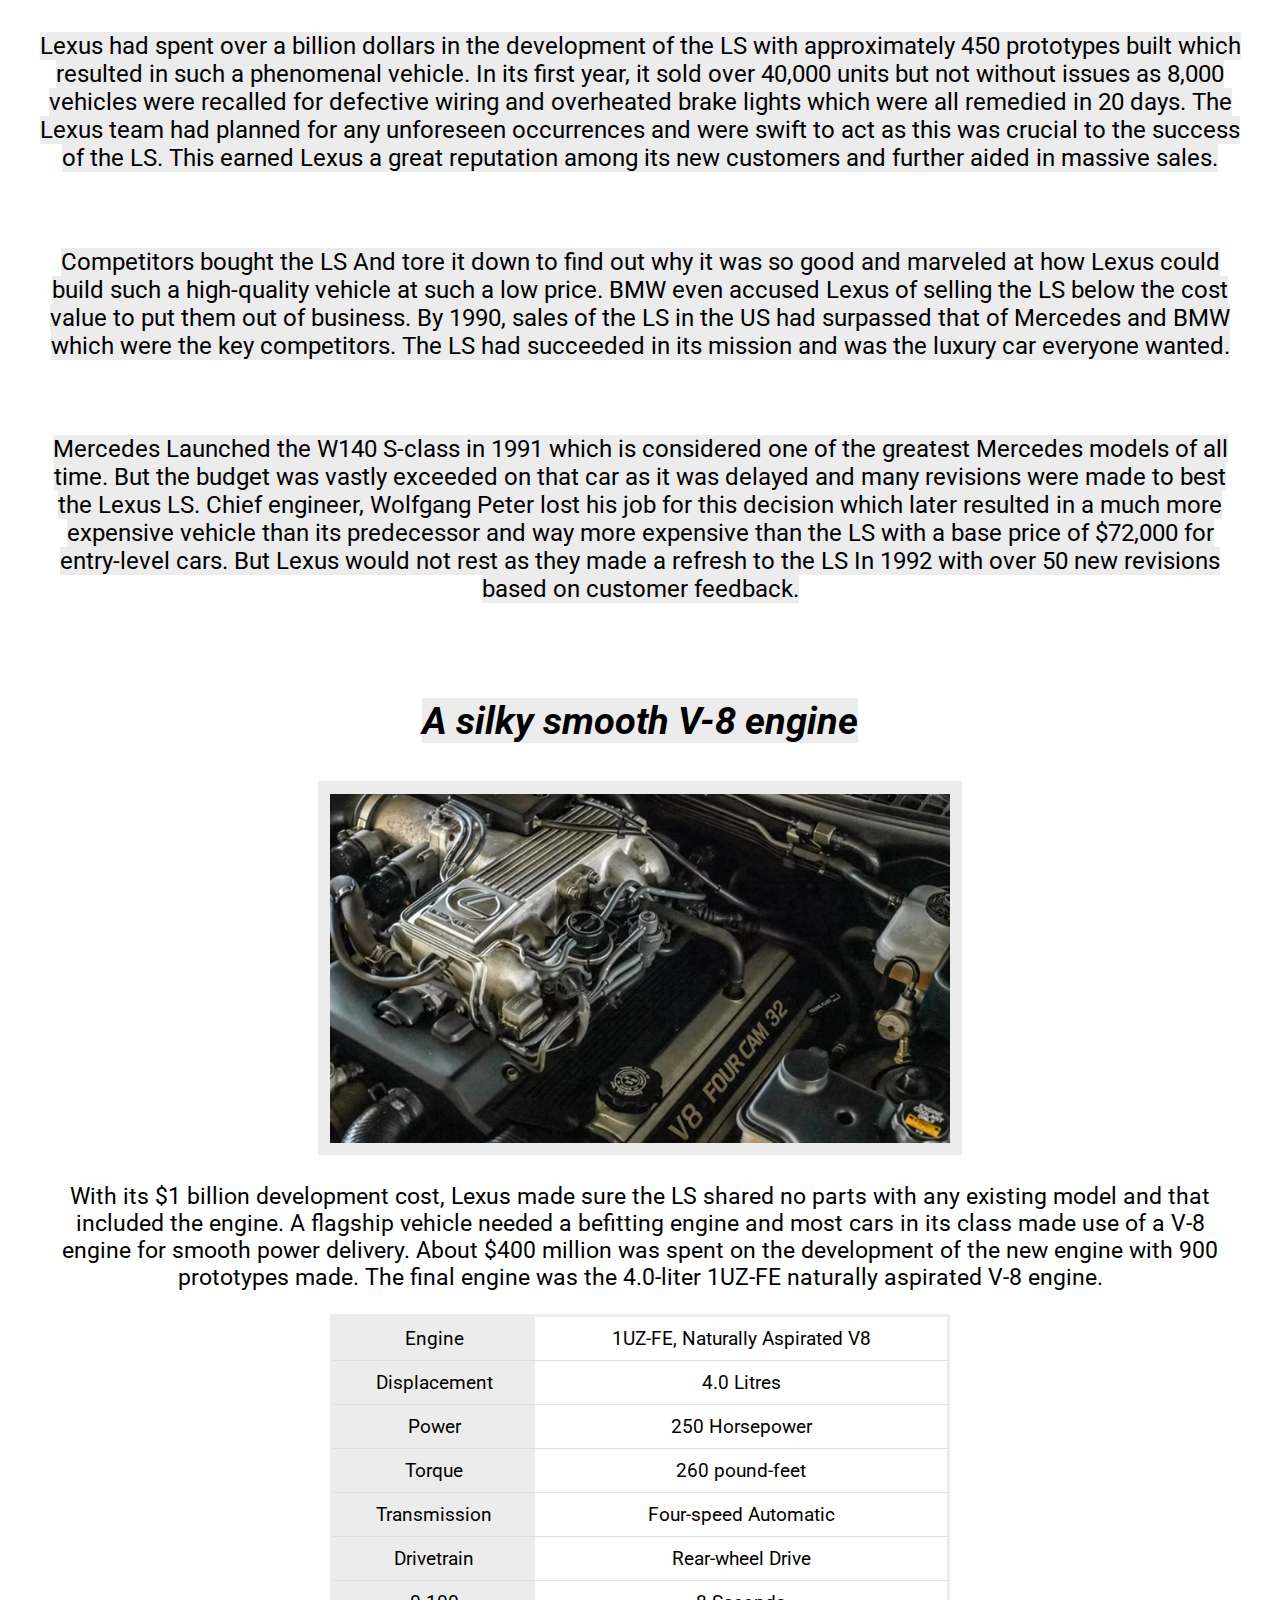
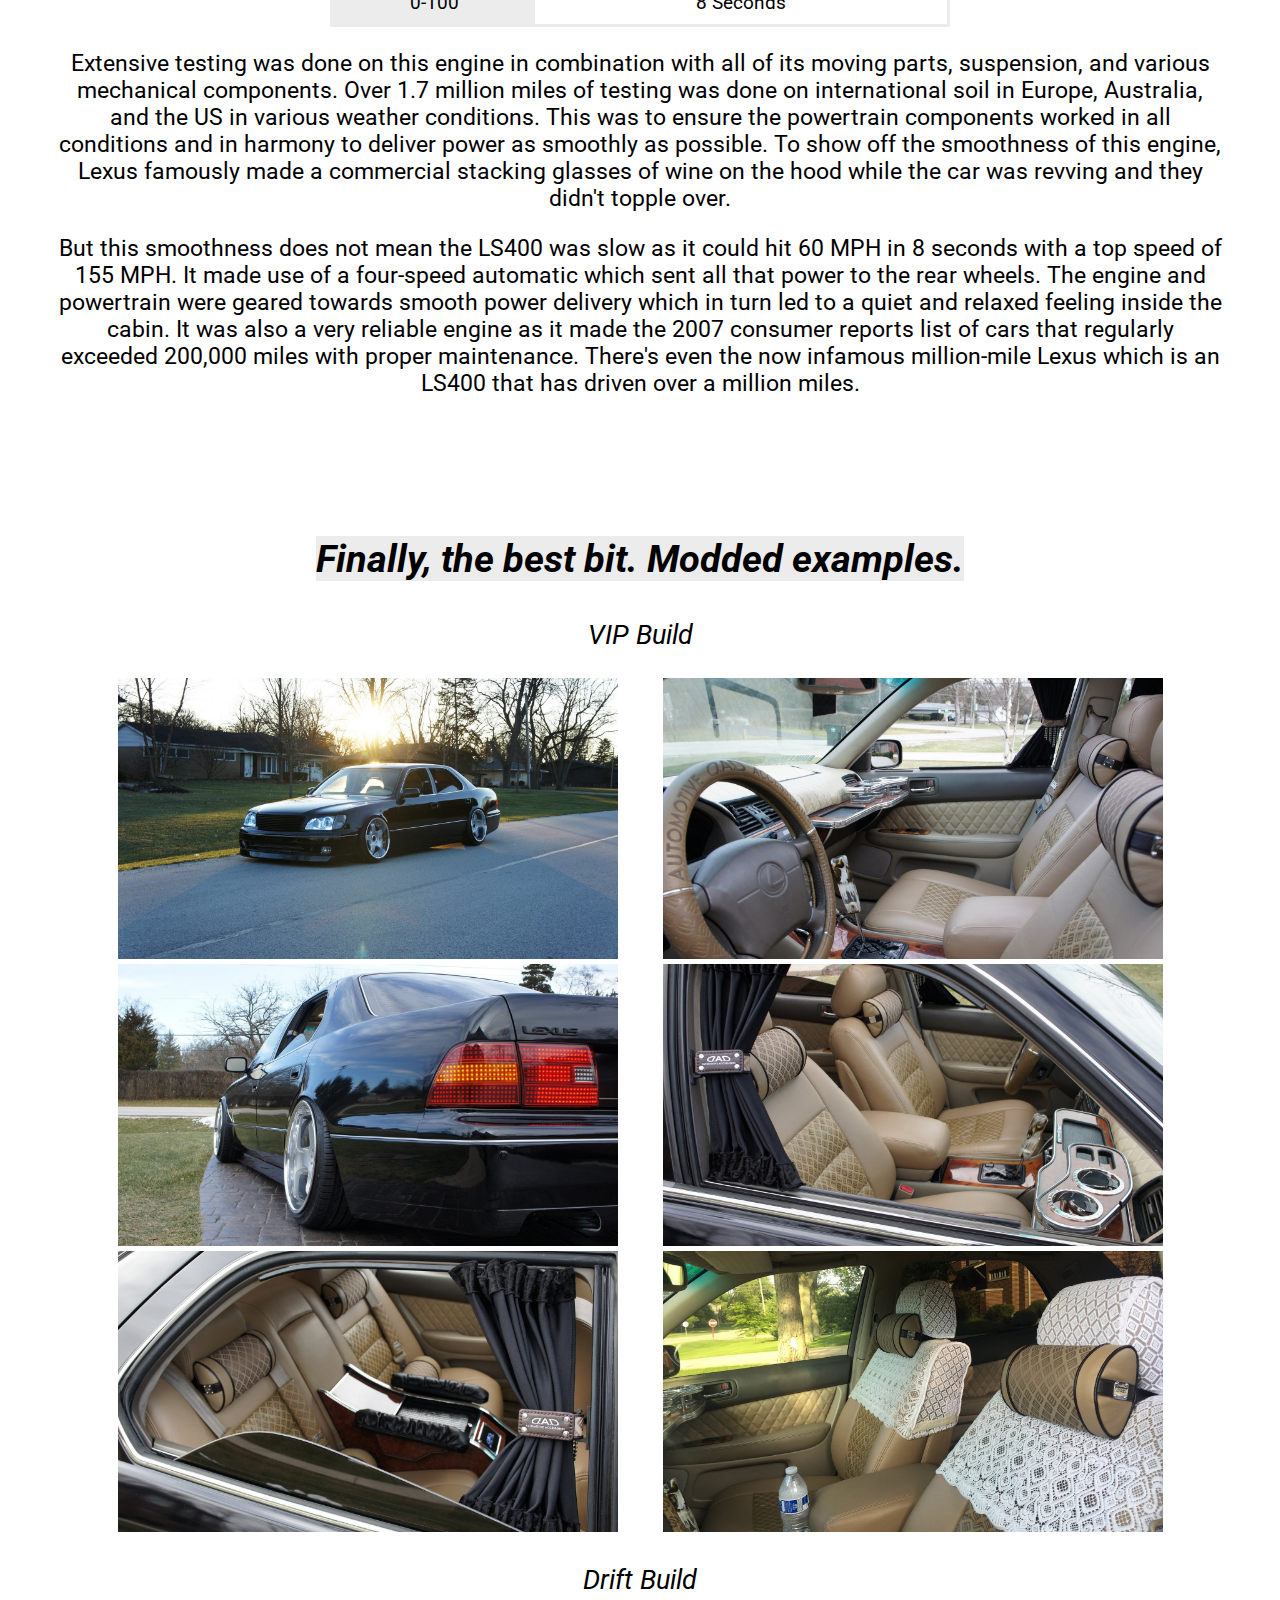
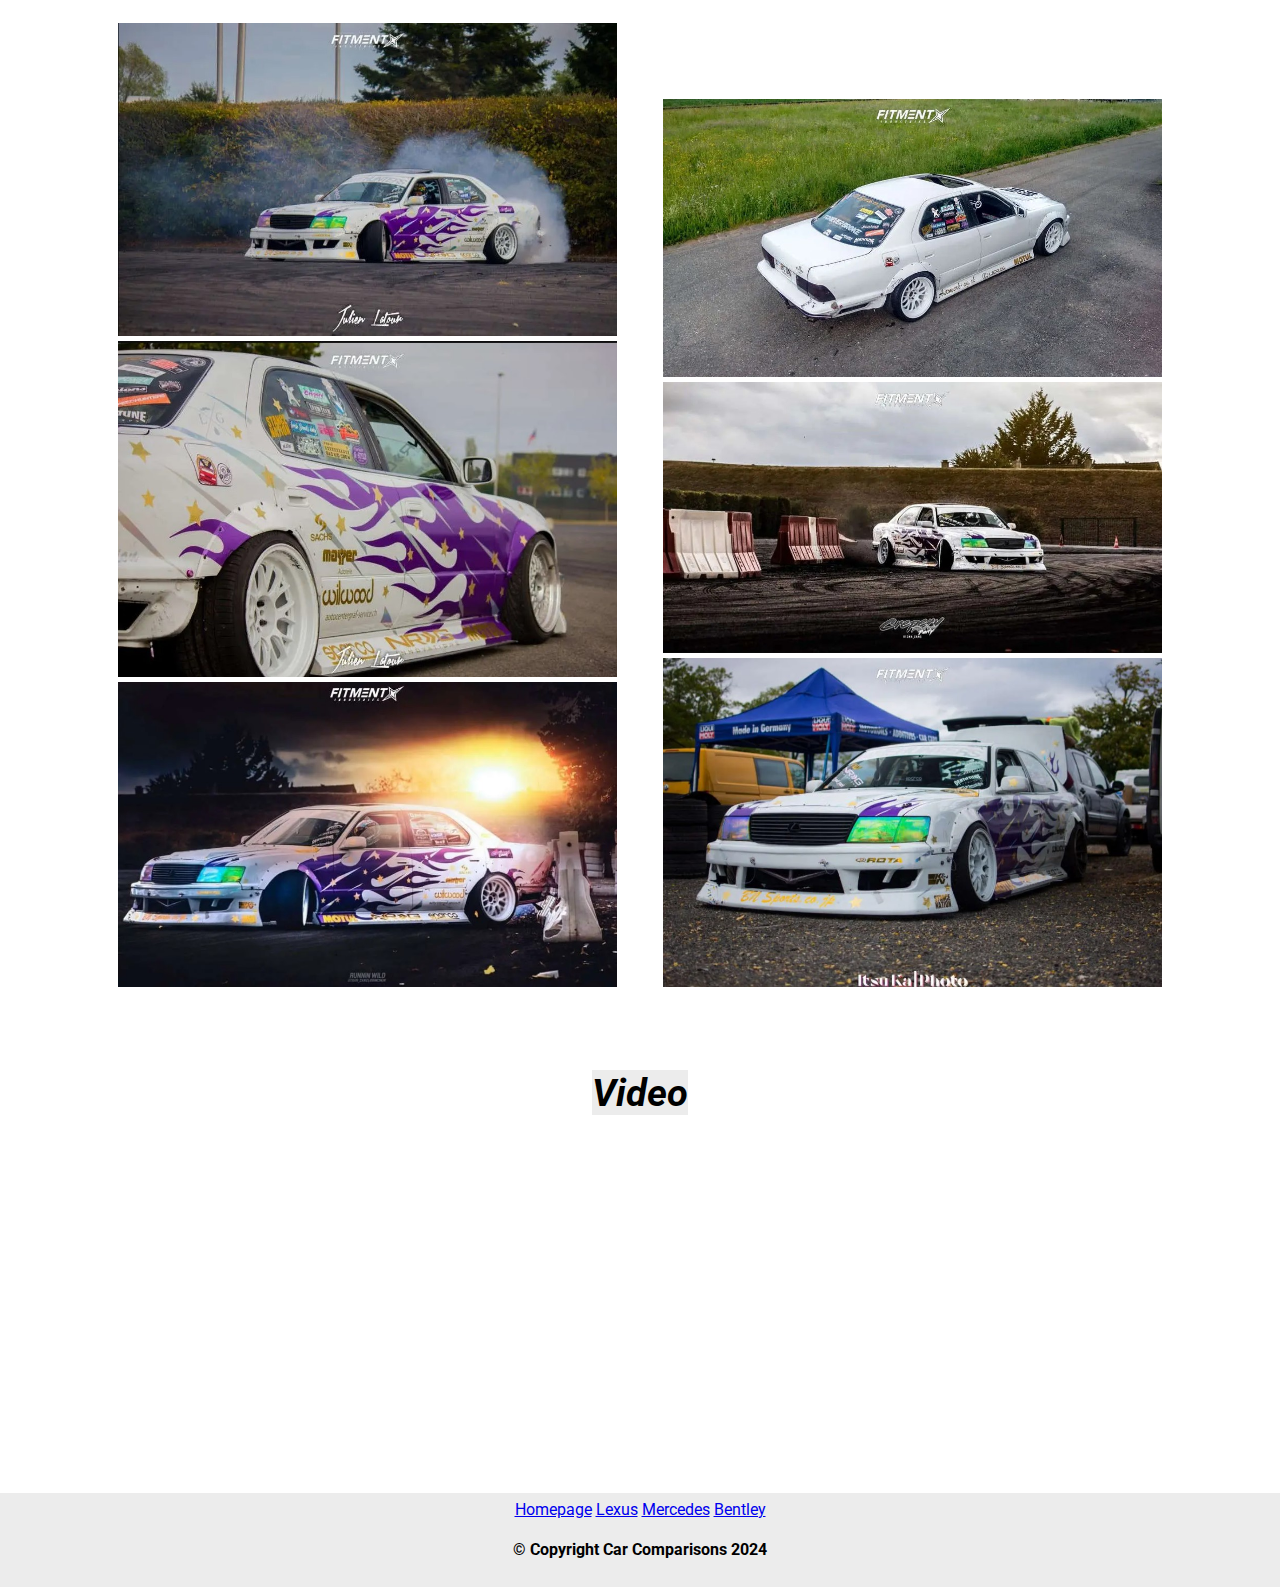
<file: lexus.html>
<!DOCTYPE html>
<html lang="en">
<head>
    <meta charset="UTF-8">
    <meta name="description" content="Car Market Comparison, car comaprison, comparing three cars, 90's cars, comparing 90's cars">
    <meta name="keywords" content="Car, Market, Comparison, Japan, Germany, UK, Modded cars, VIP, Lexus, Bentley, Mercedes, LS400, 600SEL, V12, V8, Turbo">
    <title>Comparing 90's Luxury Cars</title>
    <link rel="icon" type="image/x-icon" href="Images/favicon.ico">
    <link rel="stylesheet" href="Styles/lexusstyle.css">

    <!-- PIECE OF CODE TO SPECIFY A CUSTOM FONT -->
    <link rel="preconnect" href="https://fonts.googleapis.com">
    <link rel="preconnect" href="https://fonts.gstatic.com" crossorigin>
    <link href="https://fonts.googleapis.com/css2?family=Roboto:ital,wght@0,100;0,300;0,400;0,500;0,700;0,900;1,100;1,300;1,400;1,500;1,700;1,900&display=swap" rel="stylesheet">
    <!-- PIECE OF CODE TO SPECIFY A CUSTOM FONT -->

</head>
<body>
    <header>
        <img class="logo" src="Images/logo.png" alt="hens">
        <h1>Comparing 90's Luxury Cars</h1>
        <h1 class = "under">A comprehensive analysis of three luxury competitors</h1>
        <h1 class = "under">This is a College Project</h1>
    </header>
    <nav>
        <div class="car">
            <a href="index.html"><img src="Images/homepage-img.png" alt="homepage"></a>
            <p><h2>Return to homepage</h2></p>
        </div>
        <div class="car">
            <a href="mercedes.html"><img src="Images/merc600sel.jpg" alt="mercedes600sel"></a>
            <p><h2>Mercedes</h2></p>
        </div>
        <div class="car">
            <a href="bentley.html"><img src="Images/bentleyturbor.jpg" alt="bentleyturbor"></a>
            <p><h2>Bentley</h2></p>
        </div>
    </nav>
<main>

<article>
    <h3><span>The Lexus LS400: Very first lexus.</span></h3>
            <p style="padding: 3%; padding-top: 0%;">
                Japanese vehicles were thriving in the US since their well-built economy cars had taken over the market during the oil crisis. 
                The Japanese market share had climbed from 11% in 1969 to 28% in 1980, this was a huge jump that needed to be controlled. A restriction
                    was placed in 1981 to limit the import of Japanese cars into the U.S. to just 1.68 million cars per year. So the Japanese had to find a 
                    way to keep making money with this restriction in place. This led to the formation of Luxury divisions of established manufacturers to sell 
                    Luxury cars at a higher price.
                In 1983, Ichiro Suzuki led "Project F1" and was tasked to build the best car in the world. It was a huge undertaken that took five years of 
                research and development. Finally, in 1989, Project F1 was unveiled as the new Lexus LS400 which was the very first Lexus model ever made. 
                The LS was a success and catapulted Lexus up the Luxury ladder well above its Japanese counterparts and put them on par with international competitors, 
                particularly those from Europe.
            </p>
            <img src="Images/lexusold.png" alt="oldlexuspic" width="80%" height="">

            <p class="imgdescription"><span>Ichiro Suzuki. The man behind the Lexus LS400</span></p>

            <p style="padding: 3%; padding-top: 0%;">
                A small team was sent to reside in Orange County, California for a month to study the habits of the rich who would be the potential buyers of their 
                new luxury car. The study was to determine what they liked and wanted in their luxury vehicles and which brands were their to go-to choice. In the 
                end, the LS had its sights set on established German brands like Mercedes and BMW. This would seem impossible for a new company but there was solid 
                backing from the parent company Toyota. There was no budget or time constraints so the team had everything they needed to come up with and eventually 
                build the best luxury car in the world.
            </p>
</article>


<div class="container">
    <article style="padding-bottom: 5%;">
        <h3><span>Engineered To The Highest Standard</span></h3>                      
        <p style="padding-left: 2%;">
            <img src="Images/lexusengineering.png" alt="xray" width="45%" height="" style="float: left; padding: 1%; background-color: #ececec;">
            60 designers, 1,400 engineers split among 24 teams, 2,300 technicians, and over 200 support workers took part during the development of the new LS. 
            This was to ensure that every aspect of this car was built to the highest standard no matter how much it cost and how many revisions were needed. 
        </p>
        <p style="padding-left: 2%; padding-top: 2%;">
            The first design sketches were shown in 1985 with a low-slung sports car look but the LS was meant to be a stately-looking luxury car. It was later 
            changed to a traditional three-box design which was befitting for a car of its stature. It also went through extensive wind tunnel testing resulting 
            in a low drag coefficient of 0.29 which was among the lowest of any car at the time. This was also necessary to help maintain good fuel economy.
        </p> 
    </article>
</div>

<div class="container">
    <article>
        <p>                        
        Inside the flagship sedan, the engineers worked just as hard to make it one of the best living spaces in the world. Over 24 types of woods and various 
        leather materials were tested for over two years before finally arriving with a combination they were satisfied with. The California walnut wood and 
        leather were going to be the touchpoints on the vehicles they had to look good and feel good as well. It was also packed with some of the latest luxury 
        features of the time to make the operations as smooth as possible.
        </p>
        <br>
        <p>
        The LS also features 300 extra innovations for smooth operation and improved silence in the cabin. An optional passive air suspension system was also 
        developed the make the ride even smoother. All these resulted in a very quiet cabin of 58 decibels at 60 MPH which was quieter than its equivalent rivals 
        from Mercedes and BMW. All at a cost of just $35,000 when it was launched in 1989. This undercut the competition by a huge margin as the equivalent BMW and 
        Mercedes cost around $60,000 and $70,000 respectively.
        </p>
    </article>

    <aside >
        <img src="Images/lexus-brochure.avif" alt="brochure" width="80%" height="">
        <h3 style="font-size: 140%;"><span>Some interesting features</span></h3>
        <ul>         
            <li>An automatic tilt and telescoping steering wheel with SRS airbag</li>
            <li>Power adjustable shoulder seat belts</li>
            <li>An electrochromic rearview mirror</li>
            <li>Power-adjustable seats and soft-touch controls</li>
            <li>A holographic backlit electro-luminescent gauge cluster</li>
            <li>Memory function for the driver's seat, side mirror, steering wheel, and seat belt positions.</li>
            <li>A Nakamichi premium sound system (Optional)</li>
            <li>An integrated telephone with hands-free capabilities.</li>  
        </ul>                    
    </aside>
</div>   

<p class="finishingparas">      
    <span> 
    Lexus had spent over a billion dollars in the development of the LS with approximately 450 prototypes built which resulted in such a phenomenal vehicle. 
    In its first year, it sold over 40,000 units but not without issues as 8,000 vehicles were recalled for defective wiring and overheated brake lights which 
    were all remedied in 20 days. The Lexus team had planned for any unforeseen occurrences and were swift to act as this was crucial to the success of the LS. 
    This earned Lexus a great reputation among its new customers and further aided in massive sales.
    </span>
</p>
<p class="finishingparas" style="padding-top: 1%;"> 
    <span>Competitors bought the LS And tore it down to find out why it was so good and marveled at how Lexus could build such a high-quality vehicle at such a low price. 
    BMW even accused Lexus of selling the LS below the cost value to put them out of business. By 1990, sales of the LS in the US had surpassed that of Mercedes and 
    BMW which were the key competitors. The LS had succeeded in its mission and was the luxury car everyone wanted.
    </span>
</p> 
<p class="finishingparas" style="padding-top: 1%; padding-bottom: 1%;"> 
    <span>
    Mercedes Launched the W140 S-class in 1991 which is considered one of the greatest Mercedes models of all time. But the budget was vastly exceeded on that car as 
    it was delayed and many revisions were made to best the Lexus LS. Chief engineer, Wolfgang Peter lost his job for this decision which later resulted in a much more
    expensive vehicle than its predecessor and way more expensive than the LS with a base price of $72,000 for entry-level cars. But Lexus would not rest as they made 
    a refresh to the LS In 1992 with over 50 new revisions based on customer feedback.
    </span>
</p> 

<article>
    <h3><span>A silky smooth V-8 engine</span></h3>    
    <img src="Images/1uz-fe.avif" alt="engine" width="50%" height="" style="padding: 1%; background-color: #ececec;">                  
    <p style="padding: 3%; padding-top: 0%; padding-bottom: 0%;">      
        With its $1 billion development cost, Lexus made sure the LS shared no parts with any existing model and that included the engine. A flagship vehicle needed 
        a befitting engine and most cars in its class made use of a V-8 engine for smooth power delivery. About $400 million was spent on the development of the new 
        engine with 900 prototypes made. The final engine was the 4.0-liter 1UZ-FE naturally aspirated V-8 engine.
    </p>

    <table>
        <tr>
            <td style="background-color: #ececec;">Engine</td>
            <td>1UZ-FE, Naturally Aspirated V8</td>
        </tr>
        <tr>
            <td style="background-color: #ececec;">Displacement</td>
            <td>4.0 Litres</td>
        </tr>
        <tr>
            <td style="background-color: #ececec;">Power</td>
            <td>250 Horsepower</td>
        </tr>
        <tr>
            <td style="background-color: #ececec;">Torque</td>
            <td>260 pound-feet</td>
        </tr>
        <tr>
            <td style="background-color: #ececec;">Transmission</td>
            <td>Four-speed Automatic</td>
        </tr>
        <tr>
            <td style="background-color: #ececec;">Drivetrain</td>
            <td>Rear-wheel Drive</td>
        </tr>
        <tr>
            <td style="background-color: #ececec;">0-100</td>
            <td>8 Seconds</td>
        </tr>
    </table>

    <p style="padding: 3%; padding-top: 0%; padding-bottom: 0%;">
        Extensive testing was done on this engine in combination with all of its moving parts, suspension, and various mechanical components. Over 1.7 million miles 
        of testing was done on international soil in Europe, Australia, and the US in various weather conditions. This was to ensure the powertrain components 
        worked in all conditions and in harmony to deliver power as smoothly as possible. To show off the smoothness of this engine, Lexus famously made a commercial 
        stacking glasses of wine on the hood while the car was revving and they didn't topple over.
    </p>
        
    <p style="padding: 3%; padding-top: 0%;">
        But this smoothness does not mean the LS400 was slow as it could hit 60 MPH in 8 seconds with a top speed of 155 MPH. It made use of a four-speed automatic 
        which sent all that power to the rear wheels. The engine and powertrain were geared towards smooth power delivery which in turn led to a quiet and relaxed 
        feeling inside the cabin. It was also a very reliable engine as it made the 2007 consumer reports list of cars that regularly exceeded 200,000 miles with proper
         maintenance. There's even the now infamous million-mile Lexus which is an LS400 that has driven over a million miles.
    </p>
</article>

<article>
    <h3><span>Finally, the best bit. Modded examples.</span></h3>
    <p style="font-size: 140%; font-style: italic;">VIP Build</p>

    <div class="img-row">
        <img src="Images/lexus-vip1.jpg" alt="vip1">
        <img src="Images/lexus-vip2.jpg" alt="vip2">
        <img src="Images/lexus-vip3.jpg" alt="vip3">
    </div>

    <div class="img-row">
        <img src="Images/lexus-vip4.jpg" alt="vip4">
        <img src="Images/lexus-vip5.jpg" alt="vip5">
        <img src="Images/lexus-vip6.jpg" alt="vip6">
    </div>   

    <p style="font-size: 140%; font-style: italic;">Drift Build</p>

    <div class="img-row">
        <img src="Images/lexus-drift1.jpg" alt="drift1">
        <img src="Images/lexus-drift2.jpg" alt="drift2">
        <img src="Images/lexus-drift3.jpg" alt="drift3">
    </div>

    <div class="img-row">
        <img src="Images/lexus-drift4.jpg" alt="drift4">
        <img src="Images/lexus-drift5.jpg" alt="drift5">
        <img src="Images/lexus-drift6.jpg" alt="drift6">
    </div>  
</article>

<article>
    <h3><span>Video</span></h3>

    <iframe width="560" height="315" src="https://www.youtube.com/embed/zVjfpFGmETM?si=QEytddPguGybFvcG" title="YouTube video player" frameborder="0" 
    allow="accelerometer; autoplay; clipboard-write; encrypted-media; gyroscope; picture-in-picture; web-share" referrerpolicy="strict-origin-when-cross-origin" allowfullscreen>
    </iframe> 
</article>

</main>
<footer>    
    <a href="index.html">Homepage</a>
    <a href="lexus.html">Lexus</a>
    <a href="mercedes.html">Mercedes</a>
    <a href="bentley.html">Bentley</a>   
    
    <h4>© Copyright Car Comparisons 2024</h4>
</footer>
</body>
</html>
</file>
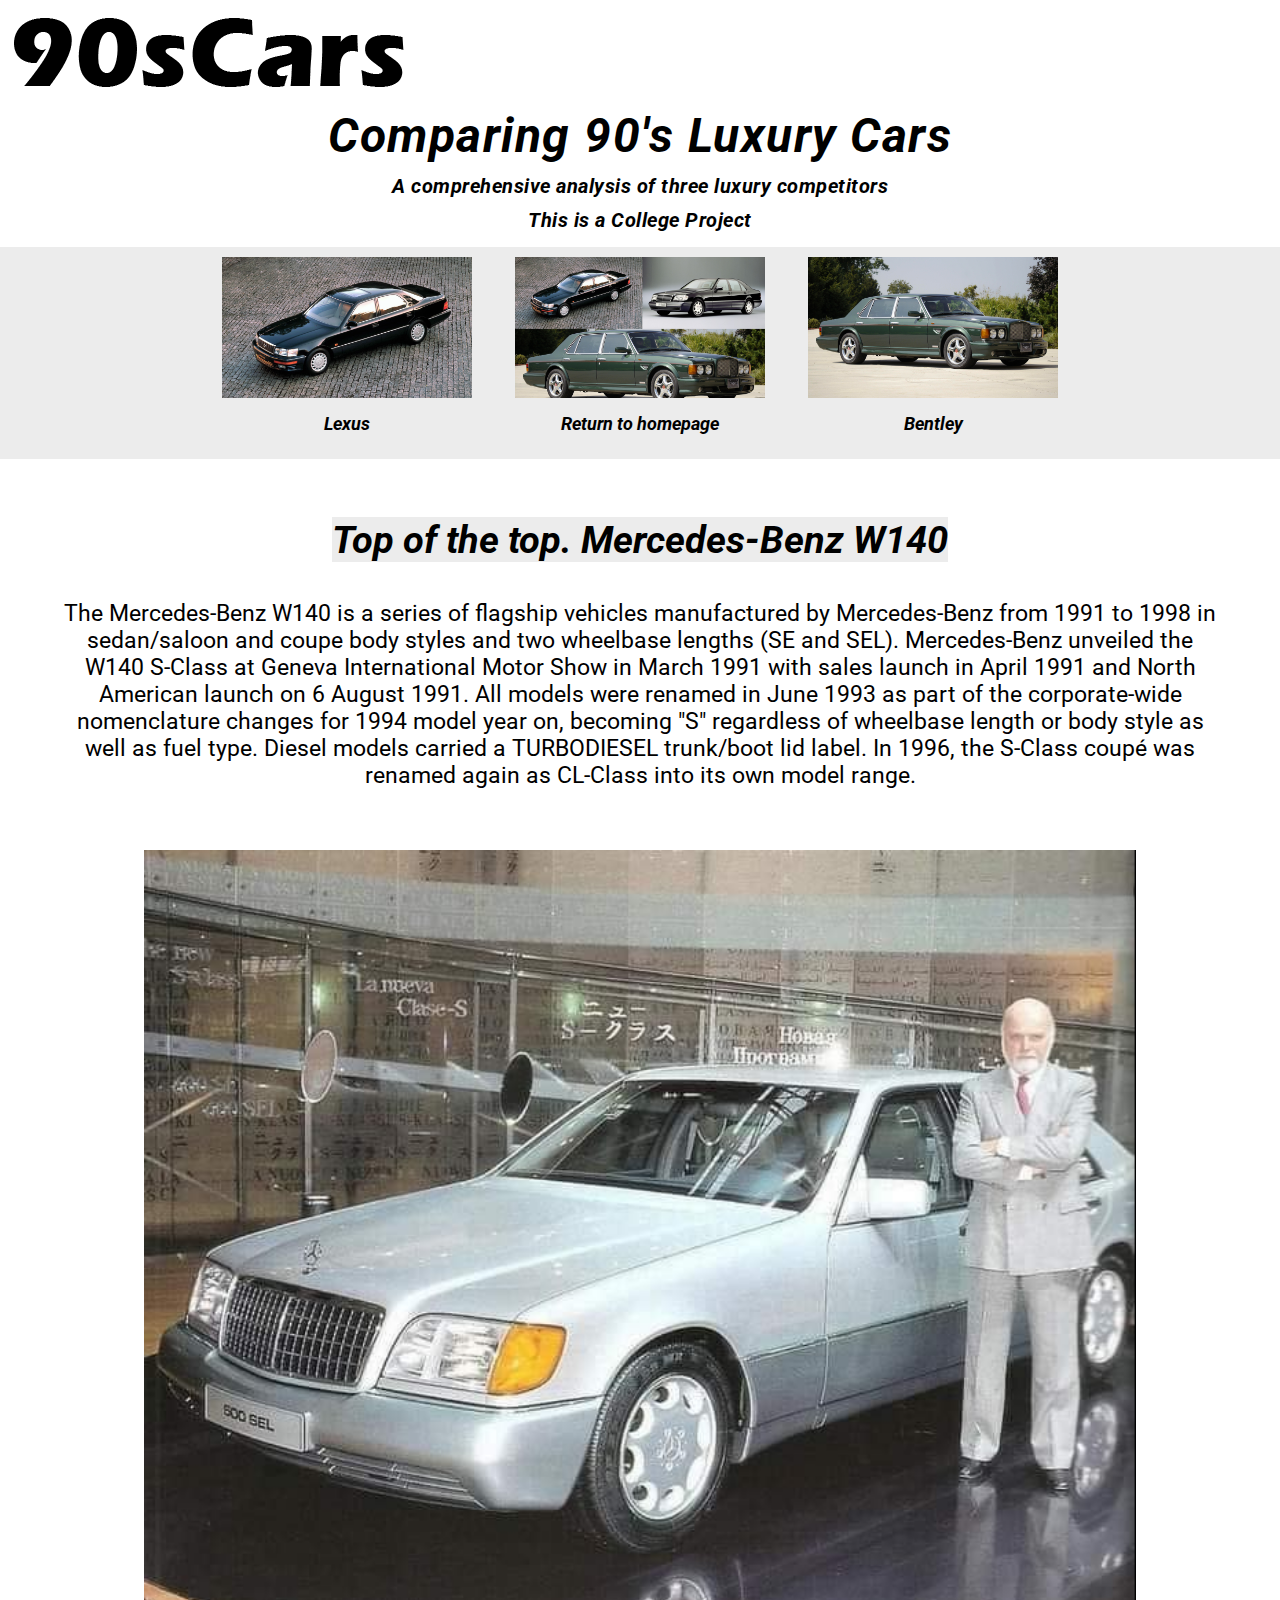
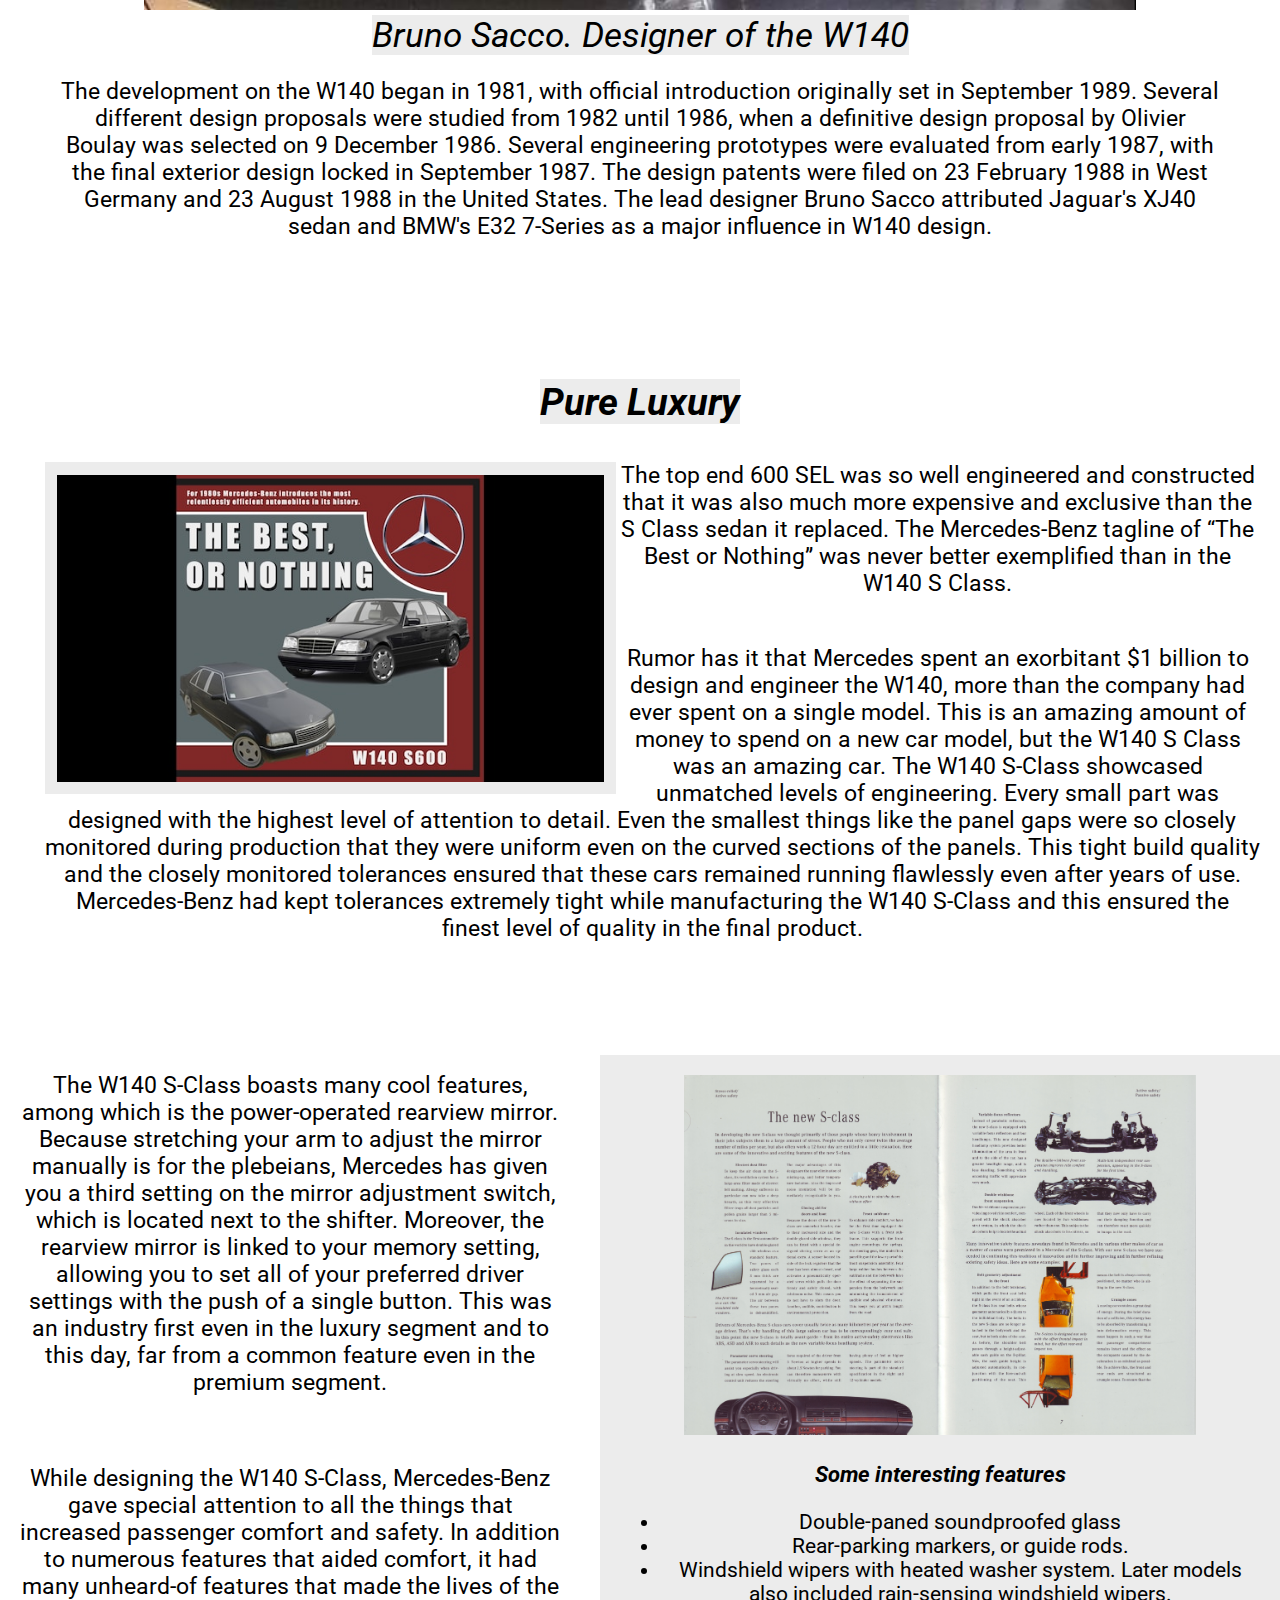
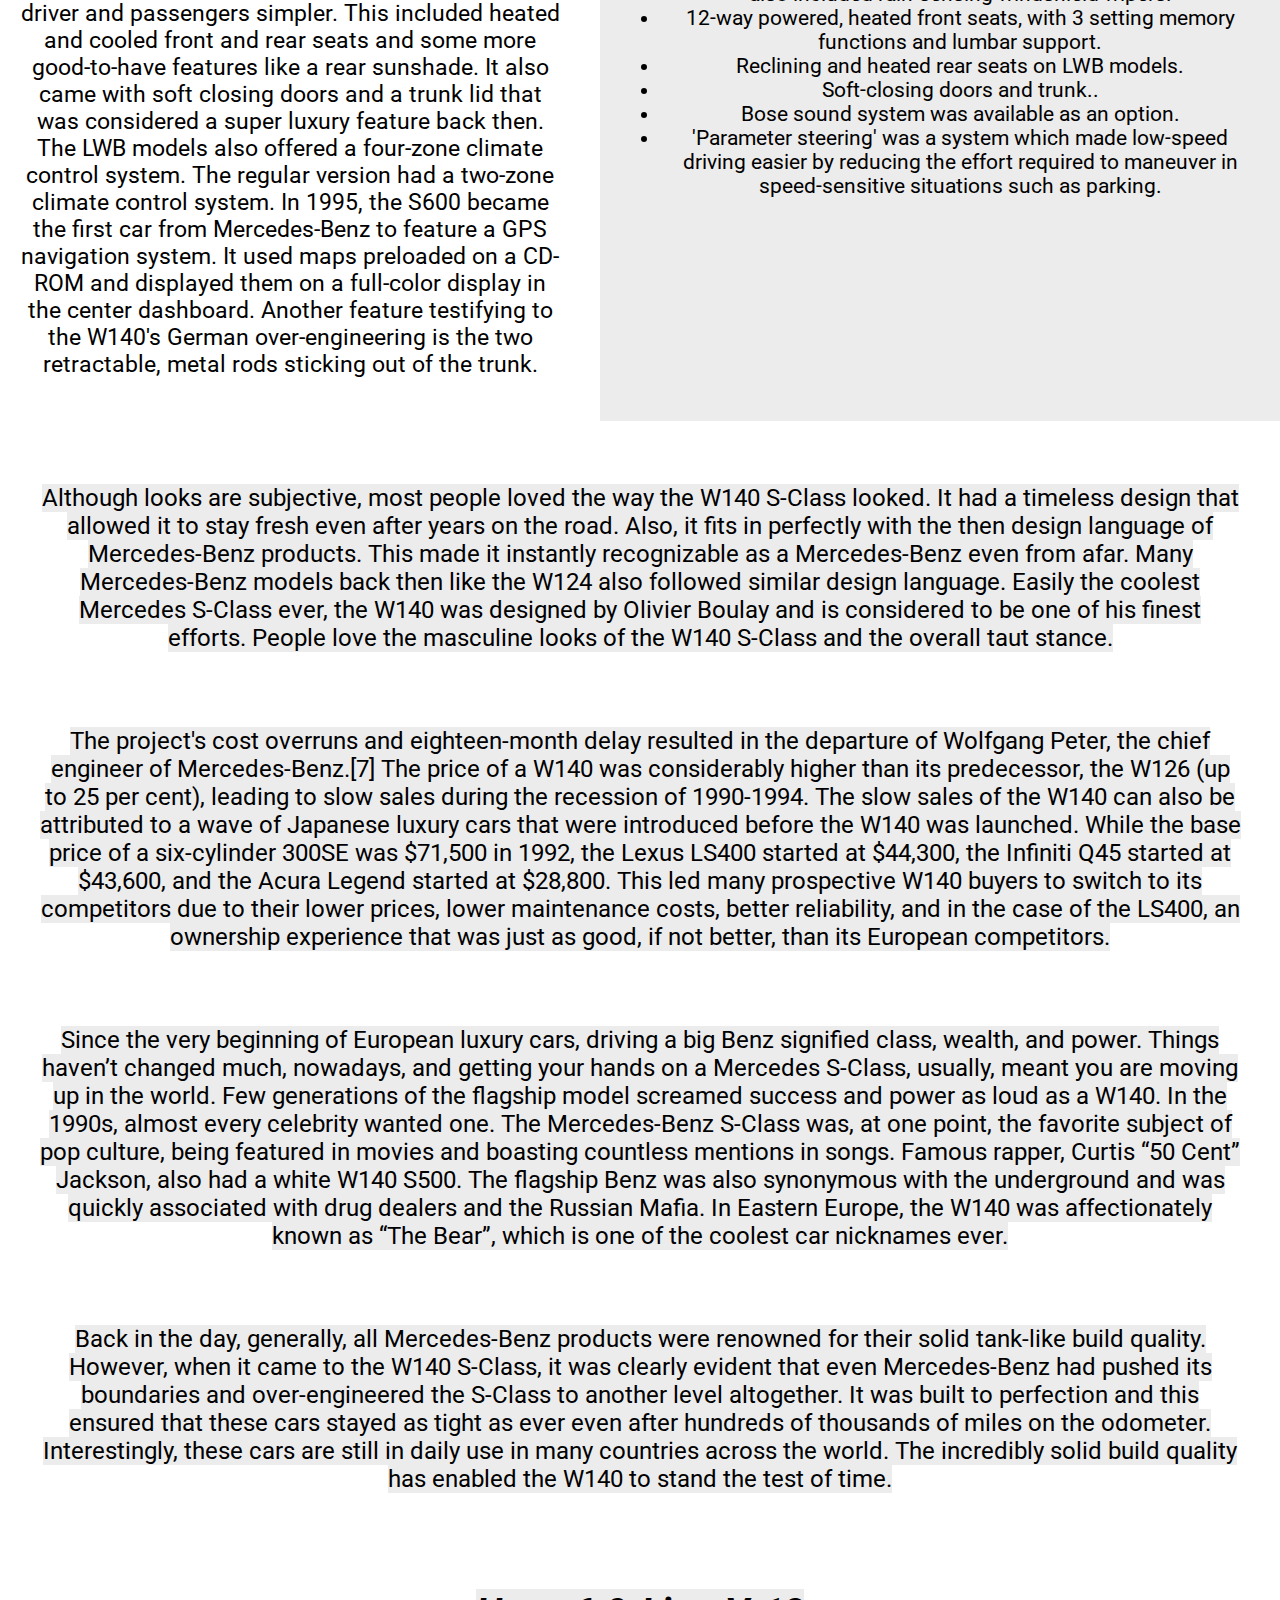
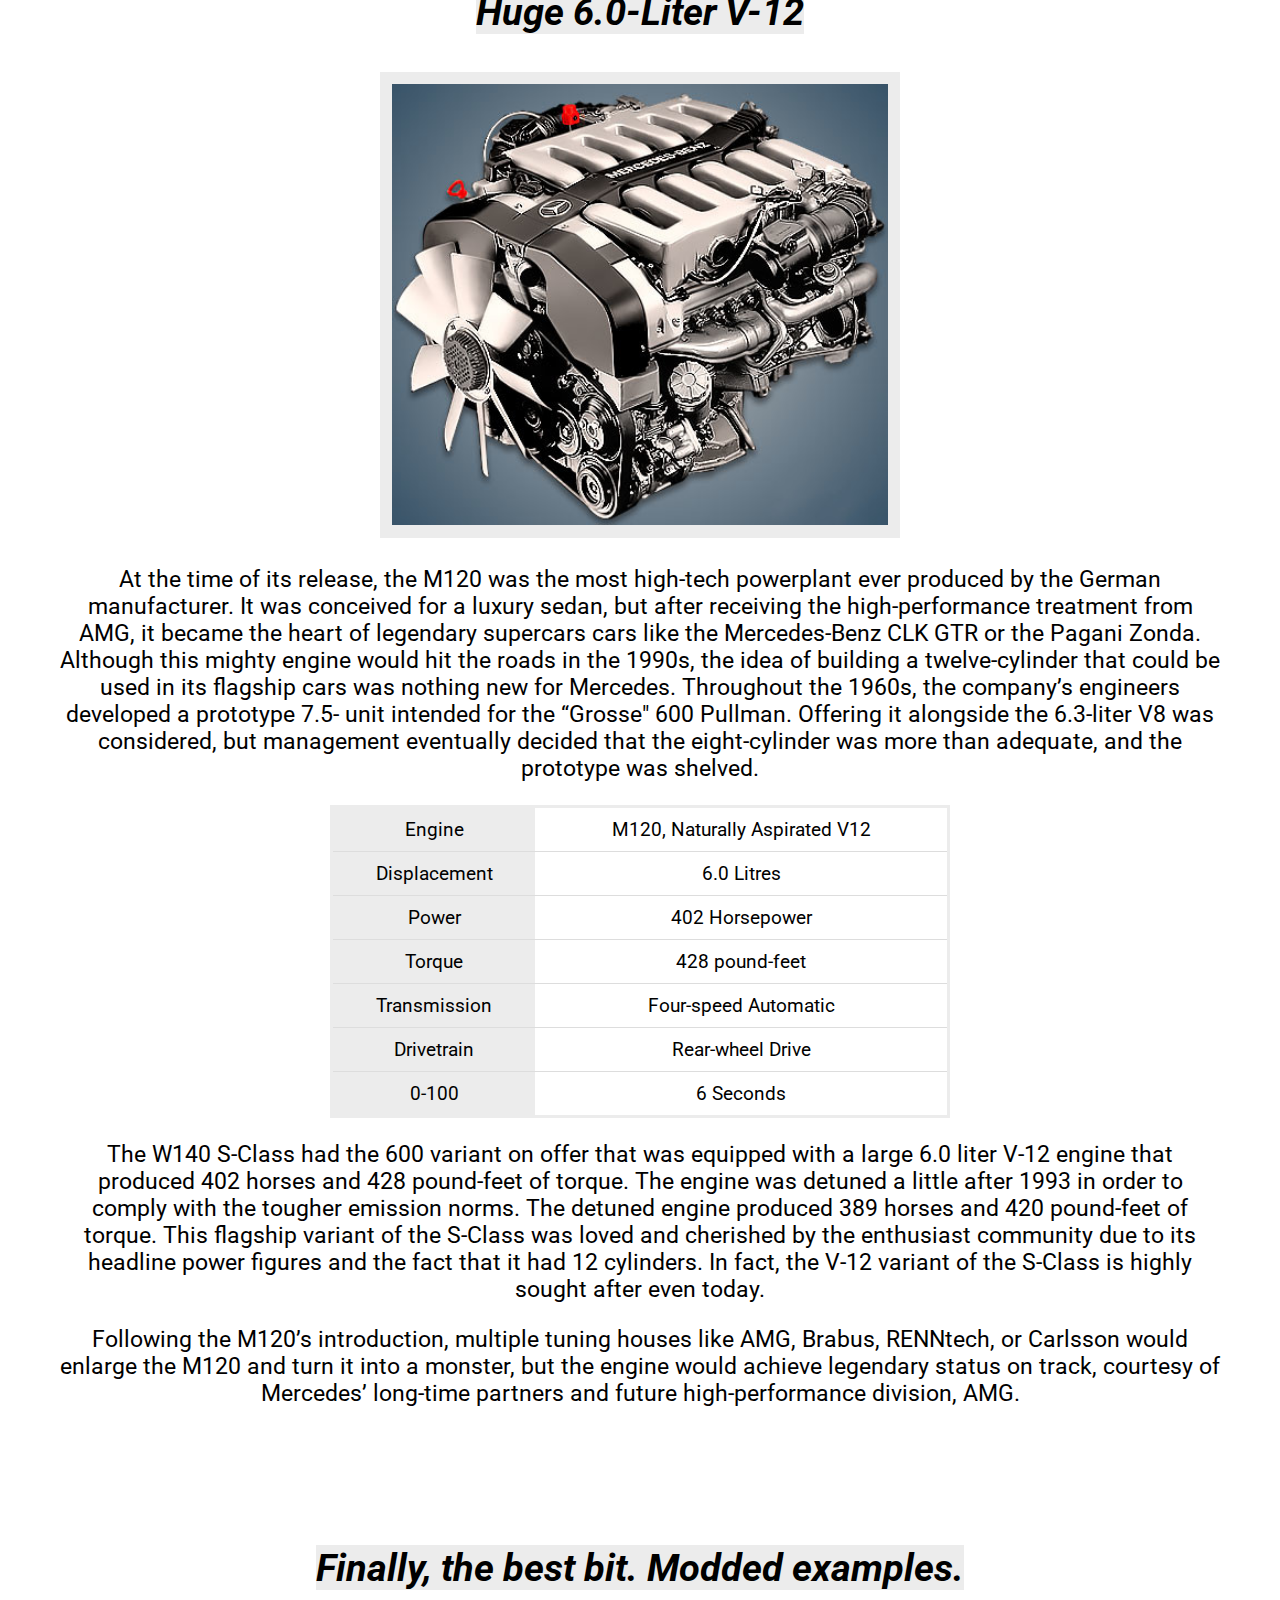
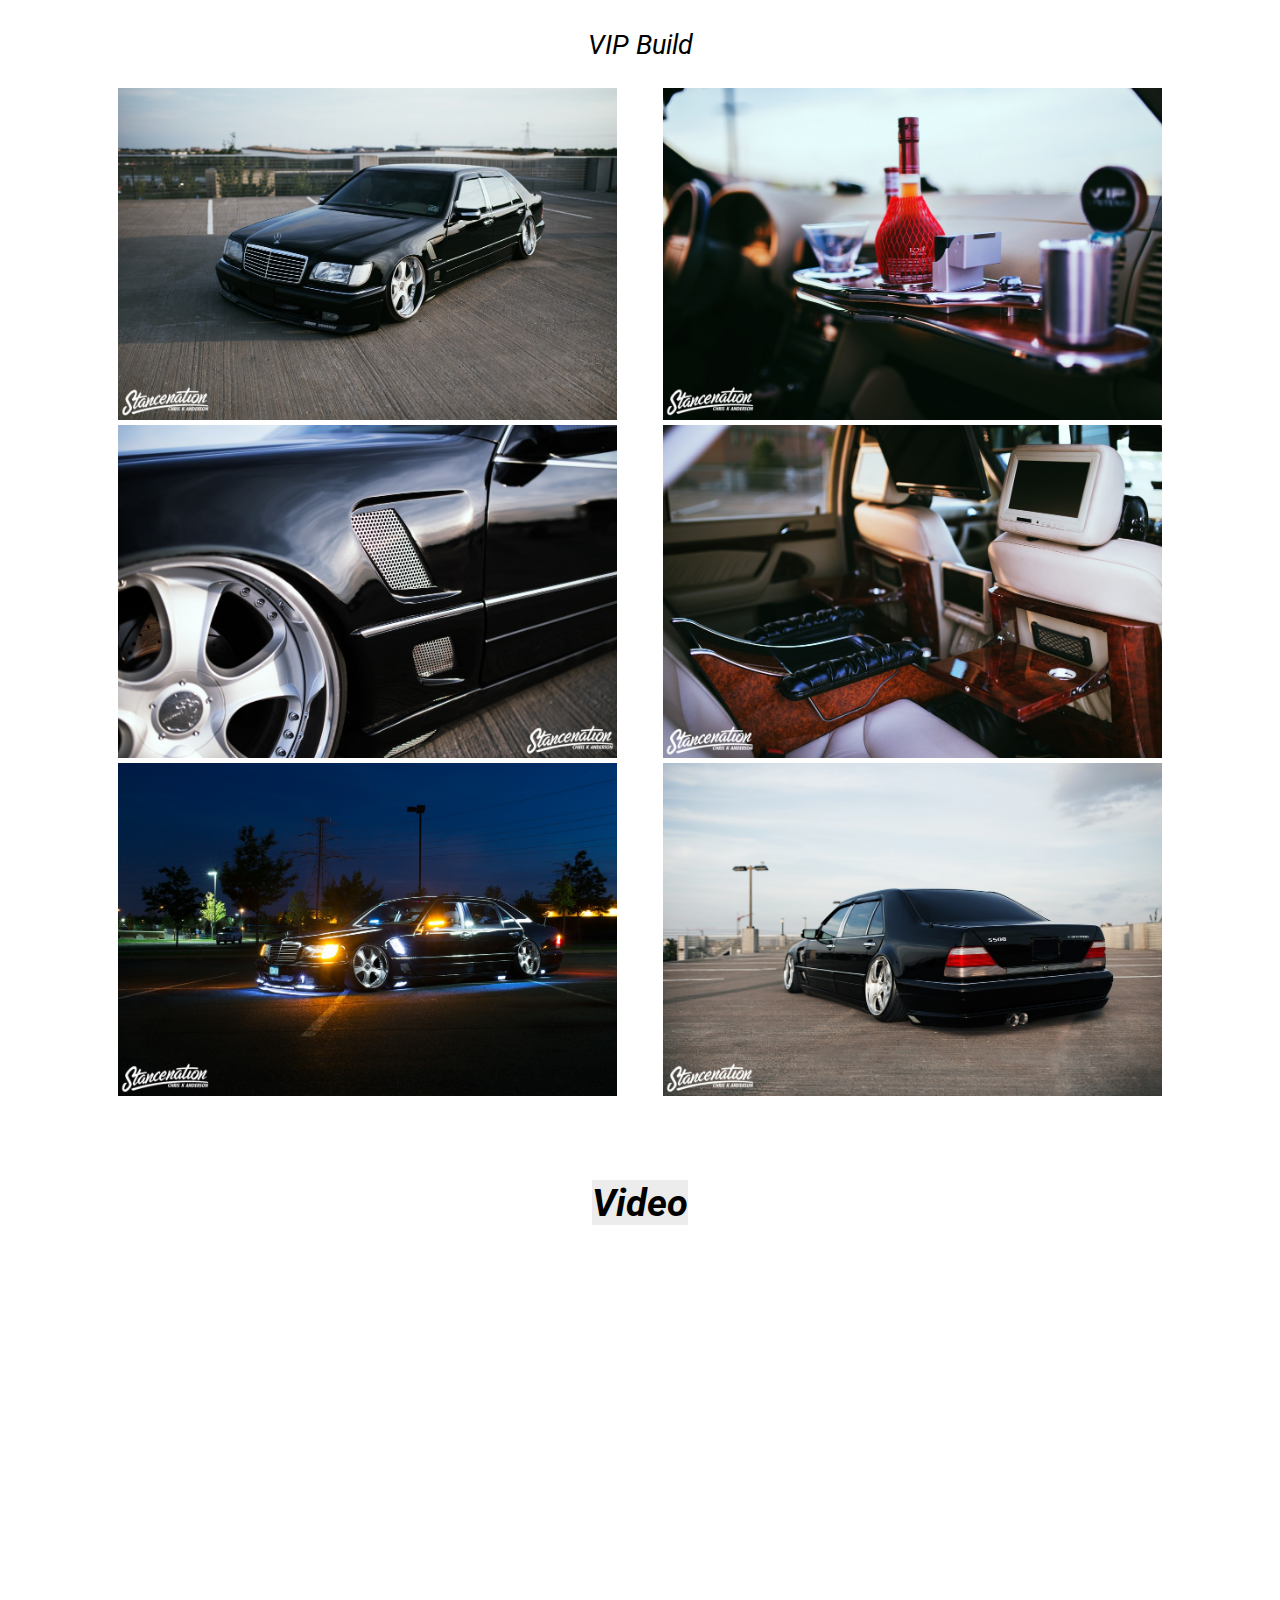
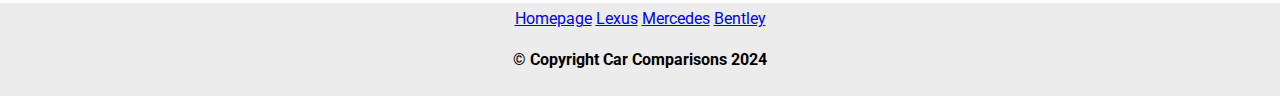
<file: mercedes.html>
<!DOCTYPE html>
<html lang="en">
<head>
    <meta charset="UTF-8">
    <meta name="description" content="Car Market Comparison, car comaprison, comparing three cars, 90's cars, comparing 90's cars">
    <meta name="keywords" content="Car, Market, Comparison, Japan, Germany, UK, Modded cars, VIP, Lexus, Bentley, Mercedes, LS400, 600SEL, V12, V8, Turbo">
    <title>Comparing 90's Luxury Cars</title>
    <link rel="icon" type="image/x-icon" href="Images/favicon.ico">
    <link rel="stylesheet" href="Styles/lexusstyle.css">

    <!-- PIECE OF CODE TO SPECIFY A CUSTOM FONT -->
    <link rel="preconnect" href="https://fonts.googleapis.com">
    <link rel="preconnect" href="https://fonts.gstatic.com" crossorigin>
    <link href="https://fonts.googleapis.com/css2?family=Roboto:ital,wght@0,100;0,300;0,400;0,500;0,700;0,900;1,100;1,300;1,400;1,500;1,700;1,900&display=swap" rel="stylesheet">
    <!-- PIECE OF CODE TO SPECIFY A CUSTOM FONT -->

</head>
<body>
    <header>
        <img class="logo" src="Images/logo.png" alt="hens">
        <h1>Comparing 90's Luxury Cars</h1>
        <h1 class = "under">A comprehensive analysis of three luxury competitors</h1>
        <h1 class = "under">This is a College Project</h1>
    </header>
    <nav>
        <div class="car">
            <a href="lexus.html"><img src="Images/lexusls400.jpg" alt="homepage"></a>
            <p><h2>Lexus</h2></p>
        </div>
        <div class="car">
            <a href="index.html"><img src="Images/homepage-img.png" alt="mercedes600sel"></a>
            <p><h2>Return to homepage</h2></p>
        </div>
        <div class="car">
            <a href="bentley.html"><img src="Images/bentleyturbor.jpg" alt="bentleyturbor"></a>
            <p><h2>Bentley</h2></p>
        </div>
    </nav>
<main>

<article>
    <h3><span>Top of the top. Mercedes-Benz W140</span></h3>
            <p style="padding: 3%; padding-top: 0%;">
                The Mercedes-Benz W140 is a series of flagship vehicles manufactured by Mercedes-Benz from 1991 to 1998 in sedan/saloon and coupe body styles and two 
                wheelbase lengths (SE and SEL). Mercedes-Benz unveiled the W140 S-Class at Geneva International Motor Show in March 1991 with sales launch in April 1991 
                and North American launch on 6 August 1991. All models were renamed in June 1993 as part of the corporate-wide nomenclature changes for 1994 model year on, 
                becoming "S" regardless of wheelbase length or body style as well as fuel type. Diesel models carried a TURBODIESEL trunk/boot lid label. In 1996, the S-Class 
                coupé was renamed again as CL-Class into its own model range.
            </p>
            <img src="Images/brunosacco.jpg" alt="brunosaccow140" width="80%" height="">

            <p class="imgdescription"><span>Bruno Sacco. Designer of the W140</span></p>

            <p style="padding: 3%; padding-top: 0%;">
                The development on the W140 began in 1981, with official introduction originally set in September 1989. Several different design proposals were studied from 
                1982 until 1986, when a definitive design proposal by Olivier Boulay was selected on 9 December 1986. Several engineering prototypes were evaluated from early 
                1987, with the final exterior design locked in September 1987. The design patents were filed on 23 February 1988 in West Germany and 23 August 1988 in the United States.
                The lead designer Bruno Sacco attributed Jaguar's XJ40 sedan and BMW's E32 7-Series as a major influence in W140 design.
            </p>
</article>


<div class="container">
    <article style="padding-bottom: 5%;">
        <h3><span>Pure Luxury</span></h3>                      
        <p style="padding-left: 2%;">
            <img src="Images/mercposter.jpg" alt="poster" width="45%" height="" style="float: left; padding: 1%; background-color: #ececec;">
            The top end 600 SEL was so well engineered and constructed that it was also much more expensive and exclusive than the S Class sedan it replaced. 
            The Mercedes-Benz tagline of “The Best or Nothing” was never better exemplified than in the W140 S Class.
        </p>
        <p style="padding-left: 2%; padding-top: 2%;">
            Rumor has it that Mercedes spent an exorbitant $1 billion to design and engineer the W140, more than the company had ever spent on a single model. 
            This is an amazing amount of money to spend on a new car model, but the W140 S Class was an amazing car. The W140 S-Class showcased unmatched levels of engineering. 
            Every small part was designed with the highest level of attention to detail. Even the smallest things like the panel gaps were so closely monitored during production 
            that they were uniform even on the curved sections of the panels. This tight build quality and the closely monitored tolerances ensured that these cars remained running 
            flawlessly even after years of use. Mercedes-Benz had kept tolerances extremely tight while manufacturing the W140 S-Class and this ensured the finest level of quality 
            in the final product.
        </p> 
    </article>
</div>

<div class="container">
    <article>
        <p>                        
            The W140 S-Class boasts many cool features, among which is the power-operated rearview mirror. Because stretching your arm to adjust the mirror manually is for the plebeians, 
            Mercedes has given you a third setting on the mirror adjustment switch, which is located next to the shifter. Moreover, the rearview mirror is linked to your memory setting, 
            allowing you to set all of your preferred driver settings with the push of a single button. This was an industry first even in the luxury segment and to this day, far from a 
            common feature even in the premium segment.
        </p>
        <br>
        <p>
            While designing the W140 S-Class, Mercedes-Benz gave special attention to all the things that increased passenger comfort and safety. In addition to numerous features that aided 
            comfort, it had many unheard-of features that made the lives of the driver and passengers simpler. This included heated and cooled front and rear seats and some more good-to-have 
            features like a rear sunshade. It also came with soft closing doors and a trunk lid that was considered a super luxury feature back then. The LWB models also offered a four-zone 
            climate control system. The regular version had a two-zone climate control system. In 1995, the S600 became the first car from Mercedes-Benz to feature a GPS navigation system. 
            It used maps preloaded on a CD-ROM and displayed them on a full-color display in the center dashboard. Another feature testifying to the W140's German over-engineering is the two 
            retractable, metal rods sticking out of the trunk.
        </p>
    </article>

    <aside >
        <img src="Images/merc-brochure.png" alt="brochure" width="80%" height="">
            <h3 style="font-size: 140%;"><span>Some interesting features</span></h3>
            <ul>
                <li>Double-paned soundproofed glass</li>
                <li>Rear-parking markers, or guide rods.</li>
                <li>Windshield wipers with heated washer system. Later models also included rain-sensing windshield wipers.</li>
                <li>12-way powered, heated front seats, with 3 setting memory functions and lumbar support.</li>
                <li>Reclining and heated rear seats on LWB models.</li>
                <li>Soft-closing doors and trunk..</li>
                <li>Bose sound system was available as an option.</li>
                <li>'Parameter steering' was a system which made low-speed driving easier by reducing the effort required to maneuver in speed-sensitive situations such as parking.</li>    
            </ul>                  
    </aside>
</div>   

<p class="finishingparas">      
    <span> 
        Although looks are subjective, most people loved the way the W140 S-Class looked. It had a timeless design that allowed it to stay fresh even after years on the road. Also, 
        it fits in perfectly with the then design language of Mercedes-Benz products. This made it instantly recognizable as a Mercedes-Benz even from afar. Many Mercedes-Benz models 
        back then like the W124 also followed similar design language. Easily the coolest Mercedes S-Class ever, the W140 was designed by Olivier Boulay and is considered to be one of 
        his finest efforts. People love the masculine looks of the W140 S-Class and the overall taut stance.
    </span>
</p>
<p class="finishingparas" style="padding-top: 1%;"> 
    <span>
        The project's cost overruns and eighteen-month delay resulted in the departure of Wolfgang Peter, the chief engineer of Mercedes-Benz.[7] The price of a W140 was considerably higher 
        than its predecessor, the W126 (up to 25 per cent), leading to slow sales during the recession of 1990-1994. The slow sales of the W140 can also be attributed to a wave of Japanese 
        luxury cars that were introduced before the W140 was launched. While the base price of a six-cylinder 300SE was $71,500 in 1992, the Lexus LS400 started at $44,300, the Infiniti Q45 
        started at $43,600, and the Acura Legend started at $28,800. This led many prospective W140 buyers to switch to its competitors due to their lower prices, lower maintenance costs, 
        better reliability, and in the case of the LS400, an ownership experience that was just as good, if not better, than its European competitors.
    </span>
</p> 
<p class="finishingparas" style="padding-top: 1%;"> 
    <span>
        Since the very beginning of European luxury cars, driving a big Benz signified class, wealth, and power. Things haven’t changed much, nowadays, and getting your hands on a Mercedes S-Class, 
        usually, meant you are moving up in the world. Few generations of the flagship model screamed success and power as loud as a W140. In the 1990s, almost every celebrity wanted one. The Mercedes-Benz 
        S-Class was, at one point, the favorite subject of pop culture, being featured in movies and boasting countless mentions in songs. Famous rapper, Curtis “50 Cent” Jackson, also had a white W140 S500. 
        The flagship Benz was also synonymous with the underground and was quickly associated with drug dealers and the Russian Mafia. In Eastern Europe, the W140 was affectionately known as “The Bear”, 
        which is one of the coolest car nicknames ever.
    </span>
</p> 
<p class="finishingparas" style="padding-top: 1%; padding-bottom: 1%;"> 
    <span>
        Back in the day, generally, all Mercedes-Benz products were renowned for their solid tank-like build quality. However, when it came to the W140 S-Class, it was clearly evident that even 
        Mercedes-Benz had pushed its boundaries and over-engineered the S-Class to another level altogether. It was built to perfection and this ensured that these cars stayed as tight as ever 
        even after hundreds of thousands of miles on the odometer. Interestingly, these cars are still in daily use in many countries across the world. The incredibly solid build quality has enabled 
        the W140 to stand the test of time.
    </span>
</p> 

<article>
    <h3><span>Huge 6.0-Liter V-12</span></h3>    
    <img src="Images/mercedes-m120.jpg" alt="engine" width="40%" height="" style="padding: 1%; background-color: #ececec;">                  
    <p style="padding: 3%; padding-top: 0%; padding-bottom: 0%;">      
        At the time of its release, the M120 was the most high-tech powerplant ever produced by the German manufacturer. It was conceived for a luxury sedan, but after receiving the high-performance 
        treatment from AMG, it became the heart of legendary supercars cars like the Mercedes-Benz CLK GTR or the Pagani Zonda. Although this mighty engine would hit the roads in the 1990s, the idea 
        of building a twelve-cylinder that could be used in its flagship cars was nothing new for Mercedes. Throughout the 1960s, the company’s engineers developed a prototype 7.5- unit intended for 
        the “Grosse" 600 Pullman. Offering it alongside the 6.3-liter V8 was considered, but management eventually decided that the eight-cylinder was more than adequate, and the prototype was shelved.
    </p>

    <table>
        <tr>
            <td style="background-color: #ececec;">Engine</td>
            <td>M120, Naturally Aspirated V12</td>
        </tr>
        <tr>
            <td style="background-color: #ececec;">Displacement</td>
            <td>6.0 Litres</td>
        </tr>
        <tr>
            <td style="background-color: #ececec;">Power</td>
            <td>402 Horsepower</td>
        </tr>
        <tr>
            <td style="background-color: #ececec;">Torque</td>
            <td>428 pound-feet</td>
        </tr>
        <tr>
            <td style="background-color: #ececec;">Transmission</td>
            <td>Four-speed Automatic</td>
        </tr>
        <tr>
            <td style="background-color: #ececec;">Drivetrain</td>
            <td>Rear-wheel Drive</td>
        </tr>
        <tr>
            <td style="background-color: #ececec;">0-100</td>
            <td>6 Seconds</td>
        </tr>
    </table>

    <p style="padding: 3%; padding-top: 0%; padding-bottom: 0%;">
        The W140 S-Class had the 600 variant on offer that was equipped with a large 6.0 liter V-12 engine that produced 402 horses and 428 pound-feet of torque. The engine was detuned a little after 
        1993 in order to comply with the tougher emission norms. The detuned engine produced 389 horses and 420 pound-feet of torque. This flagship variant of the S-Class was loved and cherished by the 
        enthusiast community due to its headline power figures and the fact that it had 12 cylinders. In fact, the V-12 variant of the S-Class is highly sought after even today.
    </p>
        
    <p style="padding: 3%; padding-top: 0%;">
        Following the M120’s introduction, multiple tuning houses like AMG, Brabus, RENNtech, or Carlsson would enlarge the M120 and turn it into a monster, but the engine would achieve legendary status on track, 
        courtesy of Mercedes’ long-time partners and future high-performance division, AMG.
    </p>
</article>

<article>
    <h3><span>Finally, the best bit. Modded examples.</span></h3>
    <p style="font-size: 140%; font-style: italic;">VIP Build</p>

    <div class="img-row">
        <img src="Images/w140-vip1.jpg" alt="vip1">
        <img src="Images/w140-vip2.jpg" alt="vip2">
        <img src="Images/w140-vip3.jpg" alt="vip3">
    </div>

    <div class="img-row">
        <img src="Images/w140-vip4.jpg" alt="vip4">
        <img src="Images/w140-vip5.jpg" alt="vip5">
        <img src="Images/w140-vip6.jpg" alt="vip6">
    </div> 
</article>  

<article>
    <h3><span>Video</span></h3>
    <iframe width="560" height="315" src="https://www.youtube.com/embed/tr2n4cEKsKI?si=5C_Gkyz3W-UCEyyU" title="YouTube video player" frameborder="0" allow="accelerometer; autoplay; clipboard-write; encrypted-media; 
    gyroscope; picture-in-picture; web-share" referrerpolicy="strict-origin-when-cross-origin" allowfullscreen>
    </iframe>
    
</article>

</main>
<footer>
    <a href="index.html">Homepage</a>
    <a href="lexus.html">Lexus</a>
    <a href="mercedes.html">Mercedes</a>
    <a href="bentley.html">Bentley</a>   
    
    <h4>© Copyright Car Comparisons 2024</h4>
</footer>
</body>
</html>
</file>
<file: Styles/homestyle.css>
body
{
    flex-direction: column;
    margin: 0;
    padding: 0;
    font-family: 'Roboto';
    background-color: #ffffff;
}

header
{
    background-color: #ffffff;
    padding: 10px;
}

nav
{
    background-color: #ececec; 
    font-style: italic ;
    text-align: center;
    padding: 10px;
}

article {
    text-align: center;
    font-size: 120%;
    flex: 1; 
    padding: 20px;
}

aside {
    text-align: center;
    width: 25%; 
    padding: 20px;
    margin-top: 2%;
    background-color: #ececec;
}

img {
    max-width: 100%;
    height: auto;
}

span{
    background-color: #ececec;
}

p{
    font-size: 110%;
}

h1
{
    color: #000000;
    text-align: center;
    letter-spacing: 1.5px;
    font-size: 300%;
    font-style: italic;
    padding: 5px;
    margin: 0px;
}

h2
{
    color: #000000;   
}

h3
{
    font-size: 200%;
}

footer
{
    text-align: center;
    background-color: #ececec;
    margin-top: auto;
    clear: both;
    padding: 0.5%;
}

ul{
    list-style-type: none;
    padding: 0;
}

li{
    display: inline;
    margin: 8%;
}

.container {
    display: flex;
    gap: 20px;
}

.under{
    font-size: 20px;
    padding-bottom: 5px;
    margin: 0px;
    color: #000000;
    letter-spacing: 0.5px;
}
    
.car {
    display: inline-block;
    text-align: center; 
    margin: 0 20px; 
}
    
.car img {
    display: block; 
    width: 500px; 
    height: auto; 
}
    
.car p {
    margin-top: 5px;
}

.bottom-p
{
    padding-bottom: 10%;
}

.aside-imgs
{
    padding-top: 10%;
}


.under-article
{
    font-size: 150%;
}

.logo 
{
    display: block;
    margin-left: auto;
    margin-right: auto;
    width: 30%;
}
</file>
<file: Styles/bentstyle.css>
body
{
    flex-direction: column;
    margin: 0;
    padding: 0;
    font-family: 'Roboto';
    background-color: #ffffff;
}

header
{
    background-color: #ffffff;
    padding: 10px;
}

nav
{
    background-color: #ececec; 
    font-style: italic ;
    text-align: center;
    font-size: 75%;
    padding: 10px;
}

article {
    text-align: center;
    font-size: 120%;
    flex: 1; 
    padding: 20px;
}

aside {
    text-align: center;
    width: 50%; 
    padding: 20px;
    margin-top: 2%;
    background-color: #ececec;
}

img {
    max-width: 100%;
    height: auto;
}

span{
    background-color: #ececec;
}

p{
    font-size: 120%;
}

li{
    font-size: 130%;
}

h1
{
    color: #000000;
    text-align: center;
    letter-spacing: 1.5px;
    font-size: 3em;
    font-style: italic;
    padding: 5px;
    margin: 0px;
}

h2
{
    color: #000000;   
}

h3
{
    font-size: 200%;
    font-style: italic;
}

footer
{
    text-align: center;
    background-color: #ececec;
    margin-top: auto;
    clear: both;
    padding: 0.5%;
}

a{
    text-decoration: none;
    margin: 8%;
}

table {
    width: 50%;
    margin: 0 auto;
    border-collapse: collapse;
    border: solid #ececec;
}
td {
    padding: 10px;
    text-align: center;
    border-bottom: 1px solid #ddd;
}
tr:hover {
    background-color: #f5f5f5;
}

.container {
    display: flex;
    gap: 20px;
}

.under{
    font-size: 20px;
    padding-bottom: 5px;
    margin: 0px;
    color: #000000;
    letter-spacing: 0.5px;
}
    
.car {
    display: inline-block;
    text-align: center; 
    margin: 0 20px; 
}
    
.car img {
    display: block; 
    width: 250px; 
    height: auto; 
}
    
.car p {
    margin-top: 5px;
}

.bottom-p
{
    padding-bottom: 10%;
}

.aside-imgs
{
    padding-top: 10%;
}

.under-article
{
    font-size: 150%;
}

.imgdescription
{
    font-size: 180%;
    font-style: italic;
    margin: 0;
}

.finishingparas
{
    text-align: center;
    padding: 3%;
    font-size: 150%;  
}

.img-row
{
    display: inline-block;
    width: 500px;
    height:auto;
    margin: 0 20px;
}

.logo 
{
    display: block;
    margin-left: auto;
    margin-right: auto;
    width: 30%;
}
</file>
<file: Styles/lexusstyle.css>
body
{
    flex-direction: column;
    margin: 0;
    padding: 0;
    font-family: 'Roboto';
    background-color: #ffffff;
}

header
{
    background-color: #ffffff;
    padding: 10px;
}

nav
{
    background-color: #ececec; 
    font-style: italic ;
    text-align: center;
    font-size: 75%;
    padding: 10px;
}

article {
    text-align: center;
    font-size: 120%;
    flex: 1; 
    padding: 20px;
}

aside {
    text-align: center;
    width: 50%; 
    padding: 20px;
    margin-top: 2%;
    background-color: #ececec;
}

img {
    max-width: 100%;
    height: auto;
}

span{
    background-color: #ececec;
}

p{
    font-size: 120%;
}

li{
    font-size: 130%;
}

h1
{
    color: #000000;
    text-align: center;
    letter-spacing: 1.5px;
    font-size: 3em;
    font-style: italic;
    padding: 5px;
    margin: 0px;
}

h2
{
    color: #000000;   
}

h3
{
    font-size: 200%;
    font-style: italic;
}

footer
{
    text-align: center;
    background-color: #ececec;
    margin-top: auto;
    clear: both;
    padding: 0.5%;
}

table {
    width: 50%;
    margin: 0 auto;
    border-collapse: collapse;
    border: solid #ececec;
}
td {
    padding: 10px;
    text-align: center;
    border-bottom: 1px solid #ddd;
}
tr:hover {
    background-color: #f5f5f5;
}

.container {
    display: flex;
    gap: 20px;
}

.under{
    font-size: 20px;
    padding-bottom: 5px;
    margin: 0px;
    color: #000000;
    letter-spacing: 0.5px;
}
    
.car {
    display: inline-block;
    text-align: center; 
    margin: 0 20px; 
}
    
.car img {
    display: block; 
    width: 250px; 
    height: auto; 
}
    
.car p {
    margin-top: 5px;
}

.bottom-p
{
    padding-bottom: 10%;
}

.aside-imgs
{
    padding-top: 10%;
}

.under-article
{
    font-size: 150%;
}

.imgdescription
{
    font-size: 180%;
    font-style: italic;
    margin: 0;
}

.finishingparas
{
    text-align: center;
    padding: 3%;
    font-size: 150%;  
}

.img-row
{
    display: inline-block;
    width: 500px;
    height:auto;
    margin: 0 20px;
}
</file>
